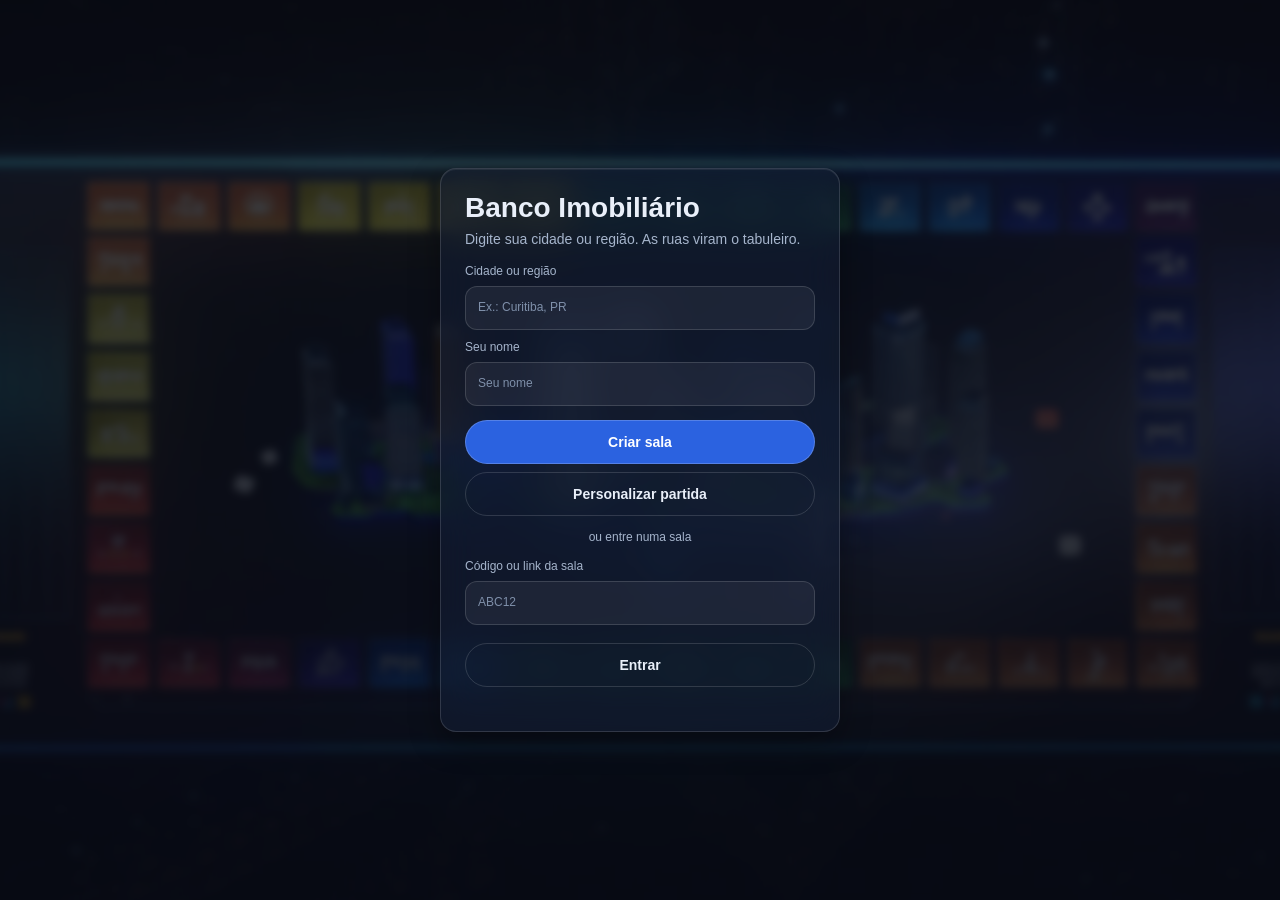
<file: web/banco3d/index.html>
<!doctype html>
<html lang="pt-BR">
<head>
<meta charset="utf-8">
<meta name="viewport" content="width=device-width, initial-scale=1, viewport-fit=cover">
<meta name="theme-color" content="#0a101c">
<title>Banco Imobiliário 3D</title>
<link rel="stylesheet" href="css/style.css">
</head>
<body>
<svg width="0" height="0" style="position:absolute" aria-hidden="true">
  <symbol id="i-house" viewBox="0 0 24 24"><path d="M3 11.5 12 4l9 7.5V20a1 1 0 0 1-1 1h-5v-6H9v6H4a1 1 0 0 1-1-1z" fill="currentColor"/></symbol>
  <symbol id="i-bolt" viewBox="0 0 24 24"><path d="M12 2a6 6 0 0 0-3.5 10.9c.9.7 1.5 1.6 1.5 2.6V17h4v-1.5c0-1 .6-1.9 1.5-2.6A6 6 0 0 0 12 2zm-2 17h4v1.5a1.5 1.5 0 0 1-1.5 1.5h-1A1.5 1.5 0 0 1 10 20.500z" fill="currentColor"/></symbol>
  <symbol id="i-drop" viewBox="0 0 24 24"><path d="M12 2.500c3.500 4.200 6 7.400 6 10.500a6 6 0 0 1-12 0c0-3.100 2.500-6.300 6-10.500z" fill="currentColor"/></symbol>
  <symbol id="i-wifi" viewBox="0 0 24 24"><path d="M2 9a15 15 0 0 1 20 0M5.500 12.500a10 10 0 0 1 13 0M9 16a5 5 0 0 1 6 0" fill="none" stroke="currentColor" stroke-width="2.200" stroke-linecap="round"/><circle cx="12" cy="19.500" r="1.800" fill="currentColor"/></symbol>
  <symbol id="i-train" viewBox="0 0 24 24"><path d="M7 3h10a3 3 0 0 1 3 3v9a3 3 0 0 1-3 3l2 3h-2.500l-1.500-2.500h-6L7.500 21H5l2-3a3 3 0 0 1-3-3V6a3 3 0 0 1 3-3zm0 3v5h10V6zm1.500 8a1.200 1.200 0 1 0 0 2.400 1.200 1.200 0 0 0 0-2.400zm7 0a1.200 1.200 0 1 0 0 2.400 1.200 1.200 0 0 0 0-2.400z" fill="currentColor"/></symbol>
  <symbol id="i-bank" viewBox="0 0 24 24"><path d="M12 2 2 7v2h20V7zM5 11v7H3v3h18v-3h-2v-7h-2.500v7h-2v-7h-3v7h-2v-7z" fill="currentColor"/></symbol>
  <symbol id="i-arrow" viewBox="0 0 24 24"><path d="M4 20c0-7 4-11 11-11V5l6 6-6 6v-4c-5 0-8 2-11 7z" fill="currentColor"/></symbol>
  <symbol id="i-car" viewBox="0 0 24 24"><path d="M5 11 7 6h10l2 5a2 2 0 0 1 2 2v5h-2.500v-2h-13v2H3v-5a2 2 0 0 1 2-2zm3-3-1 3h10l-1-3zm-.500 5.500a1.300 1.300 0 1 0 0 2.600 1.300 1.300 0 0 0 0-2.600zm9 0a1.300 1.300 0 1 0 0 2.600 1.300 1.300 0 0 0 0-2.600z" fill="currentColor"/></symbol>
  <symbol id="i-q" viewBox="0 0 24 24"><path d="M9 9a3 3 0 1 1 4.500 2.600c-1 .6-1.500 1.200-1.500 2.400M12 17.500v.5" fill="none" stroke="currentColor" stroke-width="2.800" stroke-linecap="round"/></symbol>
  <symbol id="i-coin" viewBox="0 0 24 24"><circle cx="12" cy="12" r="9" fill="none" stroke="currentColor" stroke-width="2"/><path d="M12 7v10M9.500 9.500h4a1.500 1.500 0 0 1 0 3h-3a1.500 1.500 0 0 0 0 3h4" fill="none" stroke="currentColor" stroke-width="1.600" stroke-linecap="round"/></symbol>
  <symbol id="i-user" viewBox="0 0 24 24"><circle cx="12" cy="8" r="4" fill="currentColor"/><path d="M4 21c0-4.400 3.600-7 8-7s8 2.600 8 7z" fill="currentColor"/></symbol>
  <symbol id="i-dice" viewBox="0 0 24 24"><rect x="3" y="3" width="18" height="18" rx="4" fill="none" stroke="currentColor" stroke-width="2"/><circle cx="8.500" cy="8.500" r="1.500" fill="currentColor"/><circle cx="15.500" cy="8.500" r="1.500" fill="currentColor"/><circle cx="12" cy="12" r="1.500" fill="currentColor"/><circle cx="8.500" cy="15.500" r="1.500" fill="currentColor"/><circle cx="15.500" cy="15.500" r="1.500" fill="currentColor"/></symbol>
  <symbol id="i-swap" viewBox="0 0 24 24"><path d="M4 9h13l-3-3M20 15H7l3 3" fill="none" stroke="currentColor" stroke-width="2" stroke-linecap="round" stroke-linejoin="round"/></symbol>
  <symbol id="i-map" viewBox="0 0 24 24"><path d="M9 4 3 6v14l6-2 6 2 6-2V4l-6 2zM9 4v14M15 6v14" fill="none" stroke="currentColor" stroke-width="1.800" stroke-linejoin="round"/></symbol>
  <symbol id="i-clock" viewBox="0 0 24 24"><circle cx="12" cy="12" r="9" fill="none" stroke="currentColor" stroke-width="2"/><path d="M12 7v5l3 2" fill="none" stroke="currentColor" stroke-width="2" stroke-linecap="round" stroke-linejoin="round"/></symbol>
  <symbol id="i-menu" viewBox="0 0 24 24"><path d="M4 7h16M4 12h16M4 17h16" fill="none" stroke="currentColor" stroke-width="2.200" stroke-linecap="round"/></symbol>
  <symbol id="i-trophy" viewBox="0 0 24 24"><path d="M7 4h10v5a5 5 0 0 1-10 0zM7 6H4a3 3 0 0 0 3 4M17 6h3a3 3 0 0 1-3 4M12 14v4M8 20h8M10 18h4" fill="none" stroke="currentColor" stroke-width="1.800" stroke-linecap="round" stroke-linejoin="round"/></symbol>
  <symbol id="i-island" viewBox="0 0 24 24"><path d="M3 20c5-2.500 13-2.500 18 0M12 19c0-5 .2-8 1.200-11M13 8c-3-3-6-2.500-8 0M13 8c3-3 6-2.500 8 0M13 8c-1-3-1-5 0-6.500" fill="none" stroke="currentColor" stroke-width="1.800" stroke-linecap="round" stroke-linejoin="round"/></symbol>
  <symbol id="i-plane" viewBox="0 0 24 24"><path d="M21 3 3 10.500l6.500 2.500L12 20zM9.500 13 21 3" fill="none" stroke="currentColor" stroke-width="1.800" stroke-linejoin="round" stroke-linecap="round"/></symbol>
  <symbol id="i-pin" viewBox="0 0 24 24"><path d="M12 22s7-6.200 7-12a7 7 0 0 0-14 0c0 5.800 7 12 7 12z" fill="currentColor"/><circle cx="12" cy="10" r="2.600" fill="#06101f"/></symbol>
</svg>

<main class="stage" id="stage" aria-label="Mesa do Banco Imobiliário">
  <div class="city-bg" aria-hidden="true"></div>

  <aside class="myprops" id="myProps" aria-label="Minhas propriedades"><h2>Minhas propriedades</h2><div class="mp-list" id="myList"></div></aside>
  <div class="ptip" id="propTip" role="tooltip" hidden></div>

  <section class="glass players" id="players" aria-label="Jogadores"></section>

  <div class="table-wrap">
    <div class="table" id="table">
      <div class="board" id="board"></div>
    </div>
  </div>

  <div class="glass city-chip" id="cityChip">
    <svg class="ico" aria-hidden="true"><use href="#i-pin"/></svg>
    <div><b id="cityName">Sua cidade</b><span><i class="dot"></i><em id="statusText" role="status" aria-live="polite">Carregando…</em></span></div>
  </div>

  <div class="hud" id="hud">
    <button type="button" class="menu-btn" id="btnMenu" aria-haspopup="dialog" aria-label="Menu de opções"><svg aria-hidden="true"><use href="#i-menu"/></svg></button>
  </div>

  <div class="cardfx" id="cardFx" hidden>
    <button type="button" class="cfx-x" id="cfxX" aria-label="Fechar carta (Esc)">×</button>
    <div class="cfx-card" id="cfxCard" role="status" aria-live="polite" tabindex="0">
      <div class="cf front"><svg aria-hidden="true"><use href="#i-q"/></svg><span id="cfxDeck">Sorte</span></div>
      <div class="cf back"><img id="cfxImg" alt="" hidden><small id="cfxWho"></small><h3 id="cfxTitle"></h3><p id="cfxText"></p><strong id="cfxFx"></strong></div>
    </div>
  </div>

  <div class="toast glass" id="toast" role="status" aria-live="polite" hidden></div>

  <nav class="glass actions" id="actions" aria-label="Ações">
    <button type="button" id="btnRoll" class="primary"><svg aria-hidden="true"><use href="#i-dice"/></svg><span>Rolar Dados</span></button>
    <button type="button" id="btnBuy"><svg aria-hidden="true"><use href="#i-house"/></svg><span>Comprar</span><em class="cd" id="buyCd" hidden></em></button>
    <button type="button" id="btnEnd" hidden><svg aria-hidden="true"><use href="#i-arrow"/></svg><span>Recusar</span></button>
    <button type="button" id="btnBuild"><svg aria-hidden="true"><use href="#i-bank"/></svg><span>Construir</span></button>
    <button type="button" id="btnTrade"><svg aria-hidden="true"><use href="#i-swap"/></svg><span>Trocar</span></button>
    <button type="button" id="btnMap"><svg aria-hidden="true"><use href="#i-map"/></svg><span>Ver Mapa</span></button>
  </nav>

  <aside class="glass sheet" id="sheet" role="dialog" aria-modal="false" aria-labelledby="sheetTitle" hidden>
    <header><h2 id="sheetTitle"></h2><button type="button" id="sheetClose" aria-label="Fechar">×</button></header>
    <div id="sheetBody"></div>
  </aside>

  <div class="start" id="start" data-view="home">
    <div class="glass start-card">
      <h1>Banco Imobiliário</h1>
      <form data-v="home" id="fHome">
        <p>Digite sua cidade ou região. As ruas viram o tabuleiro.</p>
        <label>Cidade ou região<input name="city" placeholder="Ex.: Curitiba, PR" autocomplete="off" required></label>
        <label>Seu nome<input name="name" placeholder="Seu nome" autocomplete="nickname" maxlength="16" required></label>
        <button class="primary" type="submit">Criar sala</button>
        <button class="ghost" type="button" id="bCfg">Personalizar partida</button>
        <div class="or"><span>ou entre numa sala</span></div>
        <label>Código ou link da sala<input name="code" autocomplete="off" placeholder="ABC12"></label>
        <button class="ghost" type="button" id="bCode">Entrar</button>
      </form>
      <form data-v="join" id="fJoin">
        <p>Sala <b id="joinCode"></b> · <span id="joinCity"></span></p>
        <label>Seu nome<input name="name" placeholder="Seu nome" autocomplete="nickname" maxlength="16" required></label>
        <button class="primary" type="submit">Entrar na sala</button>
      </form>
      <section data-v="lobby">
        <p>Candidatos a local mais icônico de <b id="lbCity"></b></p>
        <ul class="cands" id="lbCands"></ul>
        <p class="dim">Jogadores</p>
        <ul class="chips" id="lbPlayers"></ul>
        <label>Link da sala<span class="copy"><input id="lbLink" readonly><button type="button" class="mini" id="bCopy">Copiar</button></span></label>
        <button class="primary" type="button" id="bVote">Iniciar votação (15s)</button>
        <p class="dim" id="lbWait">Aguardando o anfitrião…</p>
      </section>
      <section data-v="vote">
        <p>Qual o lugar mais icônico?</p>
        <div class="count" id="vCount" role="timer" aria-live="off">15</div>
        <div class="bar"><i id="vBar"></i></div>
        <div class="cands vote" id="vOpts"></div>
        <p class="dim" id="vMsg"></p>
      </section>
      <small id="startErr" role="alert"></small>
    </div>
  </div>

  <div class="start modal" id="cfg" hidden>
    <form class="glass cfg-card" id="cfgForm" role="dialog" aria-modal="true" aria-labelledby="cfgTitle">
      <header><h2 id="cfgTitle">Personalizar partida</h2><button type="button" id="cfgX" aria-label="Fechar">×</button></header>
      <label class="wide">Cidade ou região<input name="city" placeholder="Ex.: Curitiba, PR" autocomplete="off" required></label>
      <fieldset><legend>Jogadores</legend><div class="segs"><label class="seg"><input type="radio" name="players" value="2"><span>2</span></label><label class="seg"><input type="radio" name="players" value="3"><span>3</span></label><label class="seg"><input type="radio" name="players" value="4" checked><span>4</span></label><label class="seg"><input type="radio" name="players" value="5"><span>5</span></label><label class="seg"><input type="radio" name="players" value="6"><span>6</span></label></div></fieldset>
      <fieldset><legend>Saldo inicial</legend><input name="balance" type="number" min="500" max="10000" step="100" value="1500" inputmode="numeric"></fieldset>
      <fieldset><legend>Bots de IA</legend><div class="segs" id="botSegs"><label class="seg"><input type="radio" name="bots" value="0" checked><span>0</span></label><label class="seg"><input type="radio" name="bots" value="1"><span>1</span></label><label class="seg"><input type="radio" name="bots" value="2"><span>2</span></label><label class="seg"><input type="radio" name="bots" value="3"><span>3</span></label><label class="seg"><input type="radio" name="bots" value="4"><span>4</span></label><label class="seg"><input type="radio" name="bots" value="5"><span>5</span></label></div></fieldset>
      <fieldset><legend>Dificuldade dos bots</legend><div class="segs" id="diffSegs"><label class="seg"><input type="radio" name="difficulty" value="easy"><span>Fácil</span></label><label class="seg"><input type="radio" name="difficulty" value="normal" checked><span>Normal</span></label><label class="seg"><input type="radio" name="difficulty" value="hard"><span>Difícil</span></label></div></fieldset>
      <fieldset><legend>Tempo do turno</legend><div class="segs"><label class="seg"><input type="radio" name="turn" value="15"><span>15s</span></label><label class="seg"><input type="radio" name="turn" value="30" checked><span>30s</span></label><label class="seg"><input type="radio" name="turn" value="60"><span>60s</span></label></div></fieldset>
      <fieldset><legend>Duração da partida</legend><div class="segs"><label class="seg"><input type="radio" name="match" value="0" checked><span>Sem limite</span></label><label class="seg"><input type="radio" name="match" value="15"><span>15 min</span></label><label class="seg"><input type="radio" name="match" value="30"><span>30</span></label><label class="seg"><input type="radio" name="match" value="60"><span>60</span></label><label class="seg"><input type="radio" name="match" value="90"><span>90</span></label></div></fieldset>
      <fieldset class="rules"><legend>Regras da prisão</legend>
        <label class="chk"><input type="checkbox" name="bail" checked><span>Fiança</span></label>
        <label class="chk"><input type="checkbox" name="triple" checked><span>3 duplas</span></label>
        <label class="chk"><input type="checkbox" name="freecard" checked><span>Saída livre</span></label>
      </fieldset>
      <footer><button type="button" class="ghost" id="cfgCancel">Cancelar</button><button type="submit" class="primary">Aplicar</button></footer>
    </form>
  </div>

  <div class="start modal" id="menu" hidden>
    <div class="glass cfg-card menu-card" role="dialog" aria-modal="true" aria-labelledby="menuTitle">
      <header><h2 id="menuTitle">Opções</h2><button type="button" id="menuX" aria-label="Fechar">×</button></header>
      <button type="button" class="ghost" id="btnMotion" aria-pressed="false">Animações: Máximo</button>
      <button type="button" class="ghost" id="btnRules">Regras</button>
      <button type="button" class="ghost danger" id="btnLeave">Sair da partida</button>
    </div>
  </div>

  <div class="start modal" id="rules" hidden>
    <div class="glass cfg-card menu-card" role="dialog" aria-modal="true" aria-labelledby="rulesTitle">
      <header><h2 id="rulesTitle">Regras</h2><button type="button" id="rulesX" aria-label="Fechar">×</button></header>
      <ul class="rules-list">
        <li>Role os dados no seu turno e ande pelas casas. Passar pela Saída paga salário.</li>
        <li>Casa sem dono: compre pelo preço ou recuse. Não há leilão.</li>
        <li>Casa de outro jogador: pague o aluguel. Mais casas e hotel aumentam o aluguel.</li>
        <li>Dupla nos dados joga de novo. Três duplas seguidas levam à prisão, como cartas de “Vá para a prisão”: você vai para a Ilha Perdida (casa 20).</li>
        <li>Na prisão: pague fiança, use a carta de saída livre ou tire dupla (conforme as regras da sala).</li>
        <li>Sorte e Revés trazem prêmios, multas e eventos. Terremotos raros podem derrubar uma propriedade.</li>
        <li>Quem fica sem dinheiro e sem propriedades vai à falência. Vence o último jogador ou quem tiver mais patrimônio quando o tempo acabar.</li>
      </ul>
      <footer><button type="button" class="primary" id="rulesOk">Entendi</button></footer>
    </div>
  </div>

  <div class="start modal" id="leave" hidden>
    <div class="glass cfg-card menu-card" role="alertdialog" aria-modal="true" aria-labelledby="leaveTitle" aria-describedby="leaveTxt">
      <header><h2 id="leaveTitle">Sair da partida?</h2></header>
      <p id="leaveTxt" class="dim">Você volta ao início e sua vez passa para um bot ou para o próximo jogador.</p>
      <footer><button type="button" class="ghost" id="leaveNo">Ficar</button><button type="button" class="primary danger" id="leaveYes">Sair</button></footer>
    </div>
  </div>

  <div class="start modal" id="final" hidden>
    <div class="glass cfg-card menu-card final-card" role="dialog" aria-modal="true" aria-labelledby="finalTitle">
      <header><h2 id="finalTitle">Fim de jogo</h2></header>
      <p id="finalWin" class="final-win"></p>
      <ol class="rank" id="finalRank"></ol>
      <footer><button type="button" class="primary" id="finalHome">Voltar ao início</button></footer>
    </div>
  </div>

  <div class="start modal" id="trade" hidden>
    <form class="glass cfg-card trade-card" id="tradeForm" role="dialog" aria-modal="true" aria-labelledby="tradeTitle">
      <header><h2 id="tradeTitle">Propor troca</h2><button type="button" id="tradeX" aria-label="Fechar">×</button></header>
      <label class="wide">Com quem<select name="to" id="tradeTo"></select></label>
      <fieldset><legend>Você oferece</legend><div class="tl" id="tradeGive"></div><label class="cash">Dinheiro<input name="giveCash" type="number" min="0" step="10" value="0" inputmode="numeric"></label></fieldset>
      <fieldset><legend>Você pede</legend><div class="tl" id="tradeWant"></div><label class="cash">Dinheiro<input name="wantCash" type="number" min="0" step="10" value="0" inputmode="numeric"></label></fieldset>
      <p class="dim wide" id="tradeMsg" role="status">O outro jogador ou o bot decide: aceita ou recusa na hora.</p>
      <footer><button type="button" class="ghost" id="tradeCancel">Cancelar</button><button type="submit" class="primary">Propor troca</button></footer>
    </form>
  </div>
</main>
<script src="js/app.js"></script>
</body>
</html>
</file>
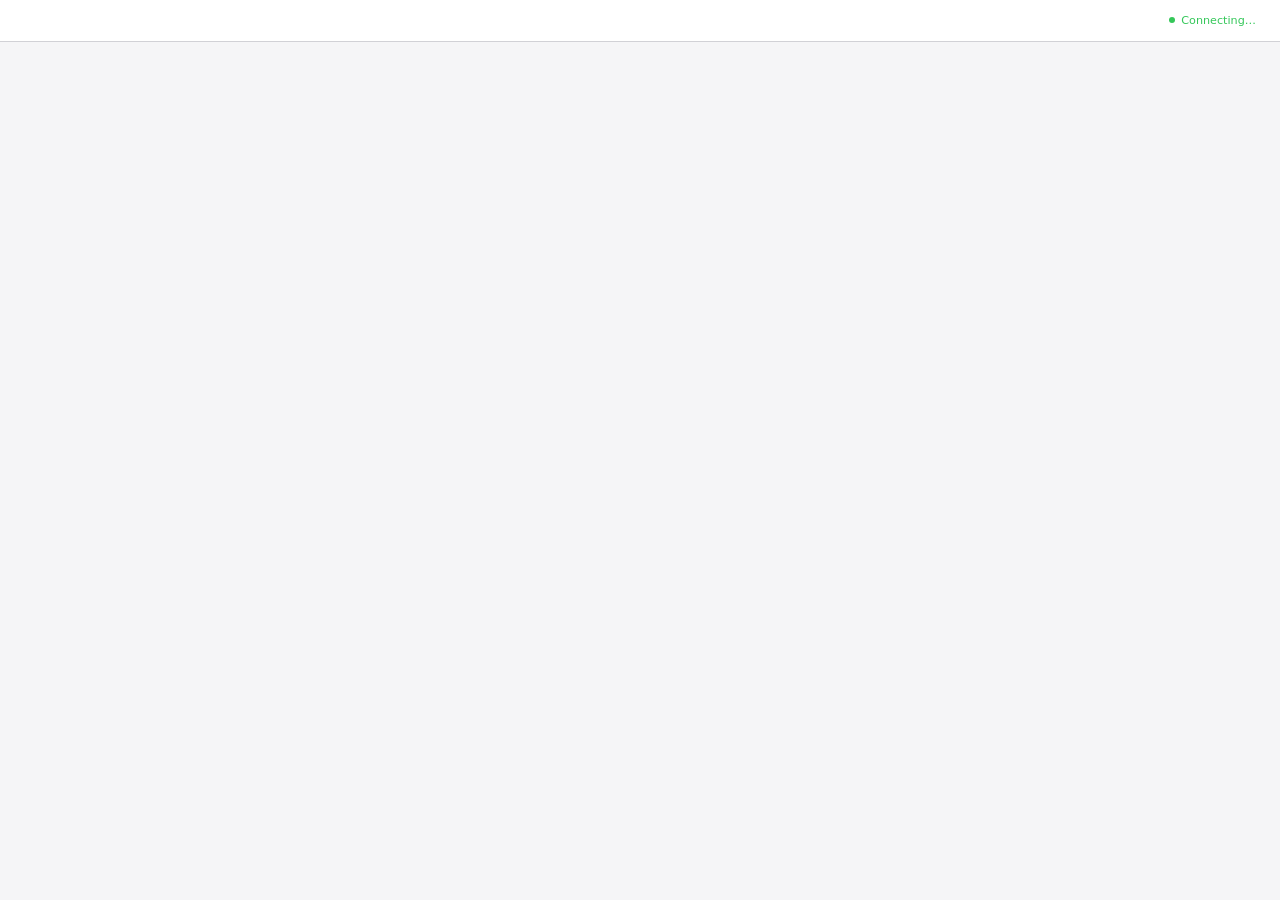
<file: .agents/skills/brainstorming/scripts/frame-template.html>
<!DOCTYPE html>
<html>
<head>
  <meta charset="utf-8">
  <title>Superpowers Brainstorming</title>
  <style>
    /*
     * BRAINSTORM COMPANION FRAME TEMPLATE
     *
     * This template provides a consistent frame with:
     * - OS-aware light/dark theming
     * - Header branding and connection status
     * - Scrollable main content area
     * - CSS helpers for common UI patterns
     *
     * Content is injected via placeholder comment in #frame-content.
     */

    * { box-sizing: border-box; margin: 0; padding: 0; }
    html, body { height: 100%; overflow: hidden; }

    /* ===== THEME VARIABLES ===== */
    :root {
      --bg-primary: #f5f5f7;
      --bg-secondary: #ffffff;
      --bg-tertiary: #e5e5e7;
      --border: #d1d1d6;
      --text-primary: #1d1d1f;
      --text-secondary: #86868b;
      --text-tertiary: #aeaeb2;
      --accent: #0071e3;
      --accent-hover: #0077ed;
      --success: #34c759;
      --warning: #ff9f0a;
      --error: #ff3b30;
      --selected-bg: #e8f4fd;
      --selected-border: #0071e3;
    }

    @media (prefers-color-scheme: dark) {
      :root {
        --bg-primary: #1d1d1f;
        --bg-secondary: #2d2d2f;
        --bg-tertiary: #3d3d3f;
        --border: #424245;
        --text-primary: #f5f5f7;
        --text-secondary: #86868b;
        --text-tertiary: #636366;
        --accent: #0a84ff;
        --accent-hover: #409cff;
        --selected-bg: rgba(10, 132, 255, 0.15);
        --selected-border: #0a84ff;
      }
    }

    body {
      font-family: system-ui, -apple-system, BlinkMacSystemFont, sans-serif;
      background: var(--bg-primary);
      color: var(--text-primary);
      display: flex;
      flex-direction: column;
      line-height: 1.5;
    }

    /* ===== FRAME STRUCTURE ===== */
    .brand { display: flex; align-items: center; min-width: 0; overflow: hidden; color: var(--text-secondary); line-height: 1; }
    .brand a { color: inherit; text-decoration: none; display: flex; align-items: center; gap: 0.5rem; min-width: 0; max-width: 100%; line-height: 1; }
    .brand-copy { display: block; min-width: 0; overflow: hidden; text-overflow: ellipsis; white-space: nowrap; line-height: 1; transform: translateY(-1px); }
    .brand-logo { display: block; height: 1em; width: auto; max-width: 180px; flex-shrink: 0; filter: invert(1); }
    @media (prefers-color-scheme: dark) {
      .brand-logo { filter: none; }
    }
    .status { font-size: 0.7rem; color: var(--status-color, var(--success)); display: flex; align-items: center; gap: 0.4rem; justify-self: end; white-space: nowrap; line-height: 1; }
    .status::before { content: ''; width: 6px; height: 6px; background: var(--status-color, var(--success)); border-radius: 50%; }

    .main { flex: 1; overflow-y: auto; }
    #frame-content { padding: 2rem; min-height: 100%; }

    .header {
      background: var(--bg-secondary);
      border-bottom: 1px solid var(--border);
      padding: 0.5rem 1.5rem;
      flex-shrink: 0;
      display: grid;
      grid-template-columns: minmax(0, 1fr) auto;
      align-items: center;
      gap: 1rem;
      min-height: 42px;
    }
    .header .brand { justify-self: start; width: 100%; font-size: 0.75rem; line-height: 1; }
    .header .status { grid-column: 2; line-height: 1; }
    .header span {
      font-size: 0.75rem;
      color: var(--text-secondary);
    }
    .header .selected-text {
      color: var(--accent);
      font-weight: 500;
    }

    /* ===== TYPOGRAPHY ===== */
    h2 { font-size: 1.5rem; font-weight: 600; margin-bottom: 0.5rem; }
    h3 { font-size: 1.1rem; font-weight: 600; margin-bottom: 0.25rem; }
    .subtitle { color: var(--text-secondary); margin-bottom: 1.5rem; }
    .section { margin-bottom: 2rem; }
    .label { font-size: 0.7rem; color: var(--text-secondary); text-transform: uppercase; letter-spacing: 0.05em; margin-bottom: 0.5rem; }

    /* ===== OPTIONS (for A/B/C choices) ===== */
    .options { display: flex; flex-direction: column; gap: 0.75rem; }
    .option {
      background: var(--bg-secondary);
      border: 2px solid var(--border);
      border-radius: 12px;
      padding: 1rem 1.25rem;
      cursor: pointer;
      transition: all 0.15s ease;
      display: flex;
      align-items: flex-start;
      gap: 1rem;
    }
    .option:hover { border-color: var(--accent); }
    .option.selected { background: var(--selected-bg); border-color: var(--selected-border); }
    .option .letter {
      background: var(--bg-tertiary);
      color: var(--text-secondary);
      width: 1.75rem; height: 1.75rem;
      border-radius: 6px;
      display: flex; align-items: center; justify-content: center;
      font-weight: 600; font-size: 0.85rem; flex-shrink: 0;
    }
    .option.selected .letter { background: var(--accent); color: white; }
    .option .content { flex: 1; }
    .option .content h3 { font-size: 0.95rem; margin-bottom: 0.15rem; }
    .option .content p { color: var(--text-secondary); font-size: 0.85rem; margin: 0; }

    /* ===== CARDS (for showing designs/mockups) ===== */
    .cards { display: grid; grid-template-columns: repeat(auto-fit, minmax(280px, 1fr)); gap: 1rem; }
    .card {
      background: var(--bg-secondary);
      border: 1px solid var(--border);
      border-radius: 12px;
      overflow: hidden;
      cursor: pointer;
      transition: all 0.15s ease;
    }
    .card:hover { border-color: var(--accent); transform: translateY(-2px); box-shadow: 0 4px 12px rgba(0,0,0,0.1); }
    .card.selected { border-color: var(--selected-border); border-width: 2px; }
    .card-image { background: var(--bg-tertiary); aspect-ratio: 16/10; display: flex; align-items: center; justify-content: center; }
    .card-body { padding: 1rem; }
    .card-body h3 { margin-bottom: 0.25rem; }
    .card-body p { color: var(--text-secondary); font-size: 0.85rem; }

    /* ===== MOCKUP CONTAINER ===== */
    .mockup {
      background: var(--bg-secondary);
      border: 1px solid var(--border);
      border-radius: 12px;
      overflow: hidden;
      margin-bottom: 1.5rem;
    }
    .mockup-header {
      background: var(--bg-tertiary);
      padding: 0.5rem 1rem;
      font-size: 0.75rem;
      color: var(--text-secondary);
      border-bottom: 1px solid var(--border);
    }
    .mockup-body { padding: 1.5rem; }

    /* ===== SPLIT VIEW (side-by-side comparison) ===== */
    .split { display: grid; grid-template-columns: 1fr 1fr; gap: 1.5rem; }
    @media (max-width: 700px) { .split { grid-template-columns: 1fr; } }

    /* ===== PROS/CONS ===== */
    .pros-cons { display: grid; grid-template-columns: 1fr 1fr; gap: 1rem; margin: 1rem 0; }
    .pros, .cons { background: var(--bg-secondary); border-radius: 8px; padding: 1rem; }
    .pros h4 { color: var(--success); font-size: 0.85rem; margin-bottom: 0.5rem; }
    .cons h4 { color: var(--error); font-size: 0.85rem; margin-bottom: 0.5rem; }
    .pros ul, .cons ul { margin-left: 1.25rem; font-size: 0.85rem; color: var(--text-secondary); }
    .pros li, .cons li { margin-bottom: 0.25rem; }

    /* ===== PLACEHOLDER (for mockup areas) ===== */
    .placeholder {
      background: var(--bg-tertiary);
      border: 2px dashed var(--border);
      border-radius: 8px;
      padding: 2rem;
      text-align: center;
      color: var(--text-tertiary);
    }

    /* ===== INLINE MOCKUP ELEMENTS ===== */
    .mock-nav { background: var(--accent); color: white; padding: 0.75rem 1rem; display: flex; gap: 1.5rem; font-size: 0.9rem; }
    .mock-sidebar { background: var(--bg-tertiary); padding: 1rem; min-width: 180px; }
    .mock-content { padding: 1.5rem; flex: 1; }
    .mock-button { background: var(--accent); color: white; border: none; padding: 0.5rem 1rem; border-radius: 6px; font-size: 0.85rem; }
    .mock-input { background: var(--bg-primary); border: 1px solid var(--border); border-radius: 6px; padding: 0.5rem; width: 100%; }
  </style>
</head>
<body>
  <div class="header">
    <!-- BRANDING -->
    <div class="status">Connecting…</div>
  </div>

  <div class="main">
    <div id="frame-content">
      <!-- CONTENT -->
    </div>
  </div>

</body>
</html>
</file>
<file: web/banco3d/css/style.css>
:root {
  --bg: #e3ecf6;
  --glass: #ffffff;
  --glass-line: #c5d2e3;
  --line: #dbe4f0;
  --neon: #1d5fd1;
  --neon-2: #1d5fd1;
  --ink: #0f1c33;
  --ink-dim: #4a5c76;
  --ok: #15803d;
  --font: -apple-system, BlinkMacSystemFont, "SF Pro Text", "Segoe UI", Roboto, "Helvetica Neue", Arial, sans-serif;
  --tilt: 30deg;
  --rt: 12px; --rb: 108px; /* space reserved for the action bar */
  --s: min(86vw, calc((100dvh - var(--rt) - var(--rb) - 24px) / 1));
  --ease: cubic-bezier(.25, .1, .25, 1);
  --g-brown: #8a5a3b; --g-light_blue: #38a9e0; --g-pink: #d9468f; --g-orange: #f08a1c;
  --g-red: #dc3545; --g-yellow: #f2b705; --g-green: #1fa855; --g-dark_blue: #2456d6;
}
* { box-sizing: border-box; margin: 0; }
html, body { height: 100%; overflow: hidden; background: var(--bg); color: var(--ink); font: 14px/1.3 var(--font); -webkit-font-smoothing: antialiased; }
button, input, select { font: inherit; color: inherit; }
button { cursor: pointer; touch-action: manipulation; }
:focus-visible { outline: 2px solid var(--neon); outline-offset: 2px; }
.ico, svg { width: 1em; height: 1em; }

.stage { position: relative; height: 100dvh; width: 100vw; overflow: hidden; }
.city-bg { position: absolute; inset: 0; background:
  radial-gradient(60% 50% at 50% 45%, rgba(47, 107, 255, .18), transparent 70%),
  repeating-linear-gradient(35deg, rgba(20, 50, 40, .5) 0 38px, rgba(8, 18, 30, .8) 38px 76px),
  repeating-linear-gradient(-55deg, rgba(10, 30, 50, .5) 0 60px, transparent 60px 120px), var(--bg);
  filter: saturate(.8) brightness(.55); }
.glass { background: var(--glass); border: 1px solid var(--glass-line); border-radius: 16px; box-shadow: 0 8px 32px rgba(0, 0, 0, .45), inset 0 1px 0 rgba(255, 255, 255, .06); backdrop-filter: blur(14px) saturate(160%); -webkit-backdrop-filter: blur(14px) saturate(160%); }

/* players */
.players { position: absolute; top: 16px; left: 16px; z-index: 5; width: 224px; padding: 6px 14px; }
.pl { display: flex; align-items: center; gap: 12px; padding: 8px 0; border-bottom: 1px solid var(--line); transition: opacity .3s; }
.pl:last-child { border: 0; }
.pl.out { opacity: .4; }
.av { width: 40px; height: 40px; border-radius: 50%; display: grid; place-items: center; flex: none; background: var(--c); color: #fff; font-size: 22px; box-shadow: 0 0 0 2px rgba(255, 255, 255, .15); }
.pl.turn .av { box-shadow: 0 0 0 2px #fff, 0 0 14px var(--c); }
.pl b { display: block; font-weight: 600; font-size: 14px; }
.pl span { color: var(--ink-dim); font-size: 14px; font-variant-numeric: tabular-nums; }
.pl .crown { margin-left: auto; color: #fbbf24; font-size: 14px; }

/* table */
.table-wrap { position: absolute; inset: var(--rt) 0 var(--rb) 0; display: grid; place-items: center; perspective: 2600px; perspective-origin: 50% 45%; }
.table { transform-style: preserve-3d; transform: rotateX(calc(var(--tilt) + var(--px, 0deg))) rotateY(var(--py, 0deg)) translate(var(--tx, 0px), var(--ty, 0px)) scale(var(--zm, 1)); transition: transform 1s cubic-bezier(.22, 1, .36, 1); will-change: transform; width: var(--s); height: var(--s); }
.table.flat { transform: rotateX(0); }
.table.enter { animation: tiltIn 1.8s cubic-bezier(.22, 1, .36, 1); }
@keyframes tiltIn { from { transform: rotateX(0deg) scale(.88); opacity: 0; } 30% { opacity: 1; } }
.tile.land { animation: land 1s var(--ease); z-index: 3; }
@keyframes land { 0% { transform: translateZ(0) scale(1); } 20% { transform: translateZ(1.6em) scale(1.12); filter: brightness(1.5); box-shadow: 0 0 1.8em var(--neon), 0 0 .6em #fff; } 100% { transform: translateZ(0) scale(1); } }
.motion-btn { margin-left: auto; min-height: 44px; padding: 0 12px; border-radius: 999px; border: 1px solid var(--glass-line); background: #fff; color: var(--ink-dim); font-size: 12px; white-space: nowrap; }
.motion-btn:hover { color: #fff; border-color: var(--neon); }
.board { --fs: calc(var(--s) * .0145); position: relative; width: 100%; height: 100%; display: grid; gap: calc(var(--s) * .004); padding: calc(var(--s) * .012); border-radius: calc(var(--s) * .02);
  background: linear-gradient(160deg, #0b1a36, #07112a); border: 2px solid rgba(90, 160, 255, .35); transform-style: preserve-3d;
  box-shadow: 0 calc(var(--s) * .03) calc(var(--s) * .05) rgba(0, 0, 0, .65), 0 0 40px rgba(47, 107, 255, .25); font-size: max(8px, var(--fs)); }

.tile { position: relative; display: flex; flex-direction: column; align-items: center; justify-content: center; text-align: center; gap: .25em; padding: .3em; min-width: 0; overflow: hidden; cursor: pointer;
  border-radius: .7em; border: 1px solid rgba(120, 170, 255, .3); background: linear-gradient(180deg, rgba(20, 40, 80, .85), rgba(8, 18, 40, .95)); color: #fff; line-height: 1.12; font-weight: 600; box-shadow: 0 0 .6em rgba(56,189,248,.28), inset 0 -.35em .5em rgba(0,0,0,.35); }
.tile::before { content: ""; position: absolute; inset: 0 0 55% 0; border-radius: inherit; background: linear-gradient(180deg, rgba(255,255,255,.28), rgba(255,255,255,0)); pointer-events: none; }
.tile:hover { border-color: var(--neon); }
.tile svg { font-size: 1.9em; flex: none; }
.tile .nm { font-size: .95em; overflow-wrap: anywhere; hyphens: auto; }
.tile .pr { font-size: .85em; color: #bcd0ee; font-variant-numeric: tabular-nums; }
.tile.prop { background: linear-gradient(180deg, color-mix(in srgb, var(--gc) 90%, #fff 8%), color-mix(in srgb, var(--gc) 62%, #000)); border-color: color-mix(in srgb, var(--gc) 70%, #fff); box-shadow: inset 0 1px 0 rgba(255, 255, 255, .35), 0 0 .9em color-mix(in srgb, var(--gc) 45%, transparent); color: #fff; }
.tile.prop .pr { color: rgba(255, 255, 255, .85); }
.tile.corner { font-weight: 700; letter-spacing: .04em; text-transform: uppercase; font-size: 1.05em; background: linear-gradient(160deg, rgba(25, 50, 100, .9), rgba(6, 14, 34, .95)); border-color: rgba(90, 160, 255, .5); }
.tile.corner svg { font-size: 3.2em; color: #dbeafe; }
.tile.tt-station svg, .tile.tt-utility svg, .tile.tt-luck svg, .tile.tt-tax svg { color: var(--neon); }
.tile.owned::after { content: ""; position: absolute; inset: 0; border-radius: inherit; box-shadow: inset 0 0 0 .25em var(--oc); pointer-events: none; }
.tile .hs { position: absolute; display: flex; gap: .15em; }
.tile .hs i { width: .7em; height: .7em; background: #4ade80; border-radius: 1px; box-shadow: 0 0 3px #000; }
.tile .hs i.h { background: #ef4444; width: 1.3em; }
.tile.here { outline: 2px solid #fff; z-index: 2; }
.tile[data-side="L"] .hs { right: .2em; top: .2em; flex-direction: column; }
.tile[data-side="R"] .hs { left: .2em; top: .2em; flex-direction: column; }
.tile[data-side="T"] .hs { bottom: .2em; left: .2em; }
.tile[data-side="B"] .hs { top: .2em; left: .2em; }

.center { grid-area: 2 / 2 / span var(--span) / span var(--span); position: relative; border-radius: .9em; overflow: hidden; border: 1px solid rgba(90, 160, 255, .3); transform-style: preserve-3d;
  background: radial-gradient(70% 60% at 50% 40%, #12385c, #0a1d33 70%); display: grid; place-items: center; }
.logo { position: relative; z-index: 2; margin-top: 4%; text-align: center; font-size: calc(var(--s) * .042); font-weight: 800; letter-spacing: .02em; color: #e0f2ff; }
.logo svg { width: 3.2em; height: 1.6em; display: block; margin: 0 auto -.1em; color: #7dd3fc; }
.piles { position: absolute; inset: auto 0 12% 0; display: flex; justify-content: space-between; align-items: center; padding: 0 12%; z-index: 2; }
.pile { width: 17%; aspect-ratio: 1; display: grid; place-items: center; border-radius: .8em; background: linear-gradient(145deg, #12315f, #07142b); border: 1px solid #3b82f6; box-shadow: 3px 3px 0 #0c2147, 6px 6px 0 #0a1a38, 0 0 1.4em rgba(56, 189, 248, .35); transform: rotate(-14deg); color: #7dd3fc; font-size: calc(var(--s) * .035); }
.pile + .pile { transform: rotate(14deg); }
.pawn { position: absolute; left: 0; top: 0; width: 0; height: 0; transform-style: preserve-3d; transition: transform .22s var(--ease); will-change: transform; z-index: 6; pointer-events: none; }
.pawn.turn i { animation: halo 1.3s ease-in-out infinite alternate; }
@keyframes halo { from { filter: drop-shadow(0 .25em .2em rgba(0, 0, 0, .6)) drop-shadow(0 0 .2em var(--c)); } to { filter: drop-shadow(0 .25em .2em rgba(0, 0, 0, .6)) drop-shadow(0 0 .9em var(--c)) drop-shadow(0 0 .3em #fff); } }
.pawn i { position: absolute; left: calc(var(--s) * -.015); top: calc(var(--s) * -.026); width: calc(var(--s) * .03); height: calc(var(--s) * .052); transform-origin: 50% 50%; transform: translate3d(0, calc(var(--s) * .0087), calc(var(--s) * .015)) rotateX(calc(var(--tilt) * -1)) scale(var(--k, 1)); transition: transform .7s var(--ease); filter: drop-shadow(0 .25em .2em rgba(0, 0, 0, .6)); } /* lifted so the lower half of the upright sprite doesn't sink under the board plane; y offset keeps its on-screen centre on the tile */
.pawn i svg { display: block; width: 100%; height: 100%; overflow: visible; }
.pawn i .c { fill: var(--c); stroke: rgba(255, 255, 255, .55); stroke-width: .6; }
.table.flat .pawn i { transform: scale(var(--k, 1)); }

/* city chip */
.city-chip { position: absolute; left: 16px; bottom: 16px; z-index: 5; display: flex; align-items: center; gap: 12px; padding: 12px 16px; min-height: 56px; max-width: 420px; }
.city-chip .ico { font-size: 28px; color: #7dd3fc; }
.city-chip b { display: block; font-weight: 600; }
.city-chip span { display: flex; align-items: center; gap: 6px; color: var(--ink-dim); font-size: 12px; }
.dot { width: 8px; height: 8px; border-radius: 50%; background: var(--ok); box-shadow: 0 0 8px var(--ok); }

/* actions */
.actions { position: absolute; left: 50%; bottom: 14px; transform: translateX(-50%); z-index: 6; display: flex; padding: 6px; gap: 2px; border-radius: 22px; }
.actions button { border: 1px solid rgba(120,170,255,.18); min-width: 84px; min-height: 56px; padding: 6px 12px; display: flex; flex-direction: column; align-items: center; justify-content: center; gap: 3px; background: none; border: 0; border-radius: 16px; color: var(--ink-dim); font-size: 13px; position: relative; transition: transform .1s, background .2s, color .2s; }
.actions svg { font-size: 24px; }
.actions button:hover:not(:disabled) { color: #fff; background: #eef3fa; }
.actions button:active:not(:disabled) { transform: scale(.97); }
.actions button:disabled { color: #7f96bb; border: 1px solid rgba(120,170,255,.28); cursor: not-allowed; }
.actions .primary { color: #fff; background: rgba(47, 107, 255, .28); }
.actions .primary:not(:disabled)::after { content: ""; position: absolute; left: 22%; right: 22%; bottom: 3px; height: 3px; border-radius: 2px; background: var(--neon); box-shadow: 0 0 8px var(--neon); }

/* toast + sheet */
.toast { position: absolute; left: 50%; top: 18px; transform: translateX(-50%); z-index: 8; padding: 10px 18px; max-width: min(92vw, 520px); text-align: center; border-radius: 999px; animation: pop .25s var(--ease); }
@keyframes pop { from { opacity: 0; transform: translate(-50%, -8px) } }
.sheet { position: absolute; right: 16px; top: 16px; z-index: 9; width: 300px; max-height: calc(100dvh - 120px); overflow: auto; padding: 14px; }
.sheet header { display: flex; justify-content: space-between; align-items: center; margin-bottom: 10px; }
.sheet h2 { font-size: 17px; }
.sheet header button { width: 44px; height: 44px; margin: -8px -8px 0 0; background: none; border: 0; font-size: 26px; color: var(--ink-dim); }
.sheet .row { display: flex; justify-content: space-between; align-items: center; gap: 8px; min-height: 44px; border-top: 1px solid var(--line); }
.sheet button.mini, .start button.primary { min-height: 44px; padding: 0 16px; border-radius: 999px; border: 0; background: var(--neon-2); color: #fff; font-weight: 600; }
.sheet select, .sheet input, .start input, .start select { width: 100%; min-height: 44px; margin: 6px 0 10px; padding: 0 12px; border-radius: 12px; background: #fff; border: 1px solid var(--glass-line); }
.sheet p { color: var(--ink-dim); margin: 6px 0; }
.dim { color: var(--ink-dim); font-size: 12px; }

/* start */
.start { position: absolute; inset: 0; z-index: 20; display: grid; place-items: center; background: rgba(3, 8, 20, .6); padding: 16px; }
.start[hidden] { display: none; }
.start-card { width: min(400px, 100%); padding: 24px; }
.start-card h1 { font-size: 28px; line-height: 1.1; }
.start-card p { color: var(--ink-dim); margin: 6px 0 16px; }
.start label { display: block; font-size: 12px; color: var(--ink-dim); }
.start button.primary { width: 100%; margin-top: 4px; }
#startErr { display: block; min-height: 1em; margin-top: 8px; color: #f87171; }

@media (max-width: 820px) {
  :root { --tilt: 24deg; --rt: 60px; --rb: 152px; --s: min(92vw, calc((100dvh - var(--rt) - var(--rb) - 16px) / 1)); }
  .players { top: 8px; left: 8px; right: 8px; width: auto; display: flex; padding: 4px 8px; gap: 10px; }
  .pl { border: 0; flex: 1; gap: 6px; padding: 4px 0; min-width: 0; }
  .av { width: 32px; height: 32px; font-size: 17px; }
  .pl b { font-size: 12px; overflow: hidden; text-overflow: ellipsis; white-space: nowrap; }
  .pl span { font-size: 12px; }
  .pl .crown { display: none; }
  .city-chip { left: 8px; right: 8px; bottom: 98px; max-width: none; min-height: 40px; padding: 6px 12px; }
  .actions { width: calc(100vw - 16px); bottom: 8px; }
  .actions button { min-width: 0; flex: 1; padding: 6px 2px; font-size: 11px; }
  .sheet { left: 8px; right: 8px; top: auto; bottom: 126px; width: auto; max-height: 46dvh; }
}
/* motion is cut only by the in-game toggle (default Max), never by the OS preference */
html[data-motion="reduced"] *, html[data-motion="reduced"] *::before, html[data-motion="reduced"] *::after { transition-duration: .01ms !important; animation-duration: .01ms !important; animation-iteration-count: 1 !important; }

/* start flow */
.start [data-v] { display: none; }
.start[data-view="home"] [data-v="home"], .start[data-view="join"] [data-v="join"], .start[data-view="lobby"] [data-v="lobby"], .start[data-view="vote"] [data-v="vote"] { display: block; }
.start-card { max-height: calc(100dvh - 32px); overflow: auto; }
.or { text-align: center; margin: 14px 0 6px; color: var(--ink-dim); font-size: 12px; }
.start button.ghost, .sheet button.ghost { width: 100%; min-height: 44px; border-radius: 999px; background: none; border: 1px solid var(--glass-line); font-weight: 600; }
.cands { list-style: none; padding: 0; margin: 8px 0 14px; display: grid; gap: 6px; }
.cands li, .cands button { min-height: 44px; padding: 0 14px; display: flex; align-items: center; justify-content: space-between; border-radius: 12px; background: #fff; border: 1px solid var(--glass-line); text-align: left; }
.cands button { width: 100%; transition: transform .1s, border-color .2s; }
.cands button:active { transform: scale(.98); }
.cands button.sel { border-color: var(--neon); box-shadow: 0 0 14px rgba(56, 189, 248, .4); background: rgba(47, 107, 255, .25); }
.cands button.win { border-color: #fbbf24; box-shadow: 0 0 16px rgba(251, 191, 36, .5); }
.cands b { font-variant-numeric: tabular-nums; color: #7dd3fc; }
.chips { list-style: none; padding: 0; margin: 6px 0 14px; display: flex; flex-wrap: wrap; gap: 6px; }
.chips li { display: flex; align-items: center; gap: 6px; padding: 4px 12px 4px 6px; border-radius: 999px; background: #fff; border: 1px solid var(--glass-line); }
.chips li i { width: 16px; height: 16px; border-radius: 50%; background: var(--c); }
.copy { display: flex; gap: 8px; align-items: center; }
.copy input { margin: 6px 0 10px; }
.count { font-size: 56px; font-weight: 800; text-align: center; line-height: 1; font-variant-numeric: tabular-nums; }
.bar { height: 6px; border-radius: 3px; background: rgba(120, 160, 220, .2); margin: 10px 0 4px; overflow: hidden; }
.bar i { display: block; height: 100%; width: 100%; background: var(--neon); transform-origin: left; transition: transform .25s linear; }
.tile.queen { border-color: #fbbf24 !important; box-shadow: 0 0 1.2em rgba(251, 191, 36, .75), inset 0 1px 0 rgba(255, 255, 255, .4) !important; }
.tile.queen::after { content: "★"; position: absolute; top: .1em; right: .3em; color: #fde68a; font-size: 1.2em; }
.actions button[aria-disabled="true"] { pointer-events: none; }

/* config modal */
.modal { z-index: 30; background: rgba(3, 8, 20, .7); }
.cfg-card { width: min(560px, 100%); padding: 20px; display: grid; grid-template-columns: 1fr 1fr; gap: 12px 16px; max-height: calc(100dvh - 24px); }
.cfg-card header, .cfg-card footer, .cfg-card .wide, .cfg-card .rules { grid-column: 1 / -1; }
.cfg-card header { display: flex; justify-content: space-between; align-items: center; }
.cfg-card h2 { font-size: 20px; }
.cfg-card header button { width: 44px; height: 44px; margin: -8px -8px 0 0; background: none; border: 0; font-size: 26px; color: var(--ink-dim); }
.cfg-card input[name=city], .cfg-card input[type=number] { width: 100%; min-height: 44px; margin: 4px 0 0; padding: 0 12px; border-radius: 12px; background: #fff; border: 1px solid var(--glass-line); }
.cfg-card label.wide { font-size: 12px; color: var(--ink-dim); }
.cfg-card fieldset { border: 0; padding: 0; min-width: 0; }
.cfg-card legend { font-size: 12px; color: var(--ink-dim); margin-bottom: 4px; padding: 0; }
.segs { display: flex; gap: 4px; padding: 3px; border-radius: 14px; background: #fff; border: 1px solid var(--glass-line); }
.seg { flex: 1; position: relative; }
.seg input, .chk input { position: absolute; opacity: 0; inset: 0; width: 100%; height: 100%; margin: 0; cursor: pointer; }
.seg span { display: grid; place-items: center; min-height: 38px; border-radius: 11px; font-size: 13px; font-weight: 600; color: var(--ink-dim); transition: background .15s, color .15s; }
.seg input:checked + span { background: var(--neon-2); color: #fff; box-shadow: 0 0 12px rgba(47, 107, 255, .5); }
.seg input:disabled { cursor: not-allowed; }
.seg input:disabled + span { opacity: .35; }
.seg input:focus-visible + span, .chk input:focus-visible + span { outline: 2px solid var(--neon); outline-offset: 1px; }
.segs.off { opacity: .4; pointer-events: none; }
.rules { display: flex; gap: 8px; flex-wrap: wrap; }
.rules legend { width: 100%; }
.chk { position: relative; flex: 1; min-width: 100px; }
.chk span { display: flex; align-items: center; justify-content: center; gap: 8px; min-height: 44px; padding: 0 12px; border-radius: 12px; border: 1px solid var(--glass-line); background: #fff; font-weight: 600; font-size: 13px; color: var(--ink-dim); }
.chk span::before { content: ""; width: 14px; height: 14px; border-radius: 4px; border: 2px solid currentColor; }
.chk input:checked + span { color: #fff; border-color: var(--neon); background: rgba(47, 107, 255, .25); }
.chk input:checked + span::before { background: var(--neon); border-color: var(--neon); }
.cfg-card footer { display: flex; gap: 10px; }
.cfg-card footer button { flex: 1; min-height: 44px; border-radius: 999px; font-weight: 600; }
.cfg-card footer .primary { border: 0; background: var(--neon-2); color: #fff; }
.cfg-card footer .ghost { background: none; border: 1px solid var(--glass-line); }
@media (max-width: 520px) { .cfg-card { grid-template-columns: 1fr; gap: 8px; padding: 14px; } .cfg-card h2 { font-size: 17px; } .seg span { min-height: 34px; } }
@media (max-height: 640px) and (min-width: 521px) { .cfg-card { padding: 12px; gap: 8px 12px; width: min(760px, 100%); grid-template-columns: 1fr 1fr 1fr; } }
.cfg-card input[type=radio], .cfg-card input[type=checkbox] { margin: 0; min-height: 0; padding: 0; border: 0; background: none; }

/* trade modal */
.trade-card select { width: 100%; min-height: 44px; margin: 4px 0 0; padding: 0 12px; border-radius: 12px; background: #fff; border: 1px solid var(--glass-line); }
.tl { display: grid; gap: 4px; max-height: 132px; overflow: auto; margin-bottom: 6px; }
.tl .none { color: var(--ink-dim); font-size: 12px; padding: 10px 0; }
.tl .chk { min-width: 0; }
.tl .chk span { justify-content: flex-start; min-height: 36px; font-size: 12px; }
.cash { display: block; font-size: 12px; color: var(--ink-dim); }
.cfg-card .cash input { width: 100%; min-height: 44px; margin: 4px 0 0; padding: 0 12px; border-radius: 12px; background: #fff; border: 1px solid var(--glass-line); }
.trade-card .dim.wide { grid-column: 1 / -1; margin: 0; }
.trade-card .dim.bad { color: #f87171; }
.tl input[type=checkbox] { margin: 0; min-height: 0; padding: 0; border: 0; background: none; }

/* cover art behind hub/lobby/vote/config; darkened + blurred so the (illegible) in-image text never reads */
.start::before { content: ""; position: absolute; inset: -12px; z-index: -1; background: linear-gradient(rgba(3, 8, 20, .72), rgba(3, 8, 20, .84)), url("../assets/capa-imperio-urbano.webp") center / cover no-repeat; filter: blur(4px); }
.start > * { position: relative; }
#trade::before { display: none; }

/* city art in the board centre; vignette + a soft pool behind the logo keep the HTML on top legible */
.center { background: url("../assets/centro-cidade.webp") center / cover no-repeat, #0a1d33; }
.center::after { content: ""; position: absolute; inset: 0; pointer-events: none; background: radial-gradient(ellipse 38% 16% at 50% 52%, rgba(3, 10, 28, .55), transparent 100%), radial-gradient(ellipse at 50% 50%, transparent 45%, rgba(3, 8, 20, .78) 100%); }

/* property thumbnails + card */
.tile .th { width: 2.7em; height: 2.7em; object-fit: cover; border-radius: .55em; flex: none; box-shadow: 0 0 0 1px rgba(255, 255, 255, .35), 0 2px 6px rgba(0, 0, 0, .5); }
.tile .th + svg { display: none; }
.pc-img { position: relative; height: 120px; border-radius: 12px; overflow: hidden; display: grid; place-items: center; background: linear-gradient(145deg, color-mix(in srgb, var(--gc) 75%, #000), #07122a); border: 1px solid color-mix(in srgb, var(--gc) 60%, #fff); }
.pc-img img { position: absolute; inset: 0; width: 100%; height: 100%; object-fit: cover; }
.pc-ic svg { width: 44px; height: 44px; color: rgba(255, 255, 255, .85); }
.pc-img img ~ .pc-ic { display: none; }
.pc .kind { color: var(--ink-dim); font-size: 12px; margin: 8px 0 4px; }
.pc dl { display: grid; grid-template-columns: 1fr auto; gap: 4px 12px; margin: 8px 0 0; font-variant-numeric: tabular-nums; }
.pc dt { color: var(--ink-dim); }
.pc dd { margin: 0; text-align: right; font-weight: 600; }

/* players: animated balance + floating deltas */
.pl { position: relative; }
.pl .who { min-width: 0; }
.fly { position: absolute; left: 62px; top: 4px; font-weight: 800; font-size: 15px; pointer-events: none; animation: fly 1.5s var(--ease) forwards; font-variant-numeric: tabular-nums; }
.fly.up { color: #4ade80; }
.fly.down { color: #f87171; }
@keyframes fly { 0% { opacity: 0; transform: translateY(16px) } 20% { opacity: 1 } 100% { opacity: 0; transform: translateY(-22px) } }
.fly.down { animation-name: flyout; }
@keyframes flyout { 0% { opacity: 0; transform: translateY(0) } 20% { opacity: 1 } 100% { opacity: 0; transform: translateY(-26px) } }

/* buy countdown badge */
.cd { position: absolute; top: 2px; right: 8px; min-width: 22px; height: 22px; padding: 0 5px; border-radius: 11px; display: grid; place-items: center; font: 700 12px/1 var(--font); font-style: normal; color: #04101f; background: var(--neon); box-shadow: 0 0 10px var(--neon); font-variant-numeric: tabular-nums; }
.cd[hidden] { display: none; }
.actions button[hidden] { display: none; }

/* city combobox */
.combo { position: relative; }
.combo-list { position: absolute; z-index: 40; left: 0; right: 0; top: calc(100% - 4px); margin: 0; padding: 4px; list-style: none; max-height: 220px; overflow: auto; border-radius: 12px; background: #fff; border: 1px solid var(--glass-line); box-shadow: 0 12px 32px rgba(0, 0, 0, .55); }
.combo-list[hidden] { display: none; }
.combo-list li { display: flex; flex-direction: column; padding: 8px 12px; min-height: 44px; justify-content: center; border-radius: 8px; cursor: pointer; color: var(--ink); }
.combo-list li b { font-weight: 600; font-size: 14px; }
.combo-list li span { color: var(--ink-dim); font-size: 12px; }
.combo-list li.on, .combo-list li:hover { background: rgba(47, 107, 255, .3); }
.combo-list li.note { cursor: default; color: var(--ink-dim); font-size: 13px; }
.combo-list li.note:hover { background: none; }
.start-card:has(.combo[data-open]) { overflow: visible; }

/* property card image: stacked layers crossfade, dark foot keeps the caption legible */
.pc-img { height: 150px; }
.pc-img img { opacity: 0; transition: opacity 1s ease; }
.pc-img img.on { opacity: 1; }
.pc-img::after { content: ""; position: absolute; inset: 45% 0 0 0; background: linear-gradient(to top, rgba(3, 8, 20, .88), transparent); pointer-events: none; }
.pc-cap { position: absolute; z-index: 1; left: 12px; right: 12px; bottom: 8px; font-size: 12px; font-weight: 600; letter-spacing: .04em; text-transform: uppercase; color: #e8f1ff; }

/* ---- v0.8.0: tiles fitted by container size (name + price never clipped), big art ---- */
.tile:not(.corner) { container-type: size; padding: 0; gap: 0; align-items: stretch; justify-content: flex-start; }
.tile:not(.corner) > svg { align-self: center; margin: .3em 0 0; }
.tile .tx { flex: 1 1 0; min-width: 0; min-height: 0; display: flex; flex-direction: column; align-items: center; justify-content: center; gap: .12em; padding: .15em .2em; }
.tile[data-side="T"] .nm, .tile[data-side="B"] .nm { font-size: clamp(5px, 15cqw, 11px); }
.tile[data-side="L"] .nm, .tile[data-side="R"] .nm { font-size: clamp(5px, 19cqh, 11px); }
.tile .nm { line-height: 1.08; max-width: 100%; }
.tile:not(.corner) .pr { flex: none; white-space: nowrap; font-weight: 700; color: #fff; background: rgba(2, 8, 22, .55); padding: .05em .4em; border-radius: .6em; font-size: clamp(5px, 14cqw, 10px); }
.tile[data-side="L"] .pr, .tile[data-side="R"] .pr { font-size: clamp(5px, 18cqh, 10px); }
.tile:not(.corner) .th { width: 100%; height: 40%; border-radius: 0; box-shadow: none; flex: none; object-fit: cover; }
.tile[data-side="L"]:not(.corner), .tile[data-side="R"]:not(.corner) { flex-direction: row; }
.tile[data-side="L"]:not(.corner) .th, .tile[data-side="R"]:not(.corner) .th { width: 40%; height: 100%; }
.tile[data-side="L"]:not(.corner) > svg, .tile[data-side="R"]:not(.corner) > svg { margin: 0 0 0 .3em; }
.tile .th ~ svg { display: none; }

/* ---- players: one card per player ---- */
.players { width: 272px; padding: 8px; display: grid; gap: 8px; }
.pl { position: relative; display: grid; grid-template-columns: auto 1fr auto; gap: 2px 10px; align-items: center; padding: 10px; border: 1px solid var(--line); border-radius: 14px; background: rgba(8, 18, 42, .55); }
.pl:last-child { border: 1px solid var(--line); }
.pl.turn { border-color: var(--c); box-shadow: 0 0 0 1px var(--c), 0 0 18px color-mix(in srgb, var(--c) 55%, transparent); }
.pl .bal { display: block; font-size: 20px; font-weight: 800; color: #fff; letter-spacing: -.01em; transition: color .3s, text-shadow .3s; }
.pl .bal.up { color: #4ade80; }
.pl .bal.down { color: #f87171; }
.pl .wealth { grid-column: 1 / -1; display: grid; gap: 3px; margin-top: 6px; }
.pl .bar { height: 4px; border-radius: 2px; background: rgba(255, 255, 255, .1); overflow: hidden; }
.pl .bar i { display: block; height: 100%; background: linear-gradient(90deg, var(--c), #fff); transition: width .7s var(--ease); }
.pl .wealth small { font-size: 11px; color: var(--ink-dim); font-variant-numeric: tabular-nums; }
.pl .pp { grid-column: 1 / -1; display: flex; flex-wrap: wrap; gap: 3px; }
.pl .pp i { width: 10px; height: 10px; border-radius: 3px; box-shadow: 0 0 0 1px rgba(255, 255, 255, .4); }
.pl.gain { animation: gainGlow 1.5s var(--ease); }
.pl.loss { animation: lossShake .6s; }
@keyframes gainGlow { 25% { box-shadow: 0 0 0 2px #4ade80, 0 0 28px rgba(74, 222, 128, .85); background: rgba(34, 197, 94, .22); } }
@keyframes lossShake { 0%, 100% { transform: none; } 15% { transform: translateX(-6px); } 35% { transform: translateX(6px); box-shadow: 0 0 0 2px #f87171, 0 0 22px rgba(248, 113, 113, .7); background: rgba(239, 68, 68, .2); } 55% { transform: translateX(-4px); } 75% { transform: translateX(3px); } }
.fly { left: auto; right: 12px; top: 8px; font-size: 18px; }
.fly.down { animation-name: flydown; }
@keyframes flydown { 0% { opacity: 0; transform: translateY(-10px); } 20% { opacity: 1; } 100% { opacity: 0; transform: translateY(30px); } }
.coin { position: fixed; left: 0; top: 0; z-index: 30; width: 22px; height: 22px; margin: -11px 0 0 -11px; border-radius: 50%; display: grid; place-items: center; font: 800 9px/1 var(--font); font-style: normal; color: #5b3a00; background: radial-gradient(circle at 35% 30%, #fff3b0, #fbbf24 55%, #b45309); box-shadow: 0 0 10px rgba(251, 191, 36, .8); pointer-events: none; }
.coin.bill { width: 30px; height: 17px; margin: -8px 0 0 -15px; border-radius: 3px; background: linear-gradient(135deg, #86efac, #16a34a); box-shadow: 0 0 10px rgba(74, 222, 128, .7), inset 0 0 0 2px rgba(255, 255, 255, .4); }

/* ---- Sorte / Revés reveal ---- */
.cardfx { position: absolute; inset: 0; z-index: 15; display: grid; place-items: center; pointer-events: none; perspective: 1100px; }
.cardfx[hidden] { display: none; }
.cfx-card { position: relative; width: min(300px, 80vw); aspect-ratio: 3 / 4; max-height: 62dvh; transform-style: preserve-3d; pointer-events: auto; cursor: pointer; opacity: 0; transform: translateY(40px) scale(.6) rotateY(0deg); will-change: transform; --cc: #38bdf8; }
.cfx-card.chest { --cc: #f59e0b; }
.cfx-card.in { opacity: 1; transform: translateY(0) scale(1) rotateY(0deg); transition: transform .45s var(--ease), opacity .3s; }
.cfx-card.flip { transform: translateY(0) scale(1.04) rotateY(180deg); transition: transform .9s cubic-bezier(.3, 1.3, .5, 1); }
.cfx-card.out { opacity: 0; transform: translateY(-30px) scale(.9) rotateY(180deg); transition: transform .3s, opacity .3s; }
.cf { position: absolute; inset: 0; border-radius: 18px; backface-visibility: hidden; display: flex; flex-direction: column; align-items: center; justify-content: center; gap: 10px; text-align: center; padding: 22px; background: linear-gradient(160deg, #0f2a55, #060f26); border: 2px solid var(--cc); box-shadow: 0 0 34px color-mix(in srgb, var(--cc) 65%, transparent), 0 20px 50px rgba(0, 0, 0, .6); }
.cf.front svg { width: 88px; height: 88px; color: var(--cc); filter: drop-shadow(0 0 12px var(--cc)); }
.cf.front span { font-size: 22px; font-weight: 800; letter-spacing: .06em; text-transform: uppercase; color: #e8f1ff; }
.cf.back { transform: rotateY(180deg); }
.cf.back small { font-size: 12px; letter-spacing: .12em; text-transform: uppercase; color: var(--cc); font-weight: 700; }
.cf.back h3 { font-size: 22px; line-height: 1.15; margin: 0; color: #fff; }
.cf.back p { margin: 0; color: #c7d6ee; font-size: 14px; line-height: 1.35; }
.cf.back strong { font-size: 26px; font-variant-numeric: tabular-nums; }
.cf.back strong.up { color: #4ade80; }
.cf.back strong.down { color: #f87171; }

/* ---- property detail: art in the spotlight ---- */
.sheet { width: 360px; }
.pc-img { height: auto; aspect-ratio: 16 / 11; max-height: 44dvh; border-width: 2px; }
.pc-pr { position: absolute; z-index: 2; top: 10px; right: 10px; padding: 4px 12px; border-radius: 999px; background: rgba(3, 8, 20, .78); border: 1px solid var(--gc); font-weight: 800; font-size: 16px; font-variant-numeric: tabular-nums; }
.pc-cap { font-size: 14px; bottom: 10px; }
@media (max-width: 820px) {
  .players { width: auto; display: flex; padding: 4px; gap: 6px; }
  .pl { padding: 4px 6px; gap: 0 6px; border-radius: 10px; }
  .pl .bal { font-size: 13px; }
  .pl .wealth, .pl .pp { display: none; }
  .fly { right: 4px; top: 2px; font-size: 12px; }
  .sheet { width: auto; }
  .pc-img { aspect-ratio: 16 / 9; max-height: 24dvh; }
}


/* ================= v0.9.0: light, editorial theme (no neon, no glass) ================= */
.city-bg { background: var(--bg); filter: none; }
.glass { background: #fff; border: 1px solid var(--glass-line); border-radius: 14px; box-shadow: 0 1px 2px rgba(15, 28, 51, .06); backdrop-filter: none; -webkit-backdrop-filter: none; }
:focus-visible { outline-color: var(--neon); }
.motion-btn { background: #fff; color: var(--ink-dim); }
.motion-btn:hover { color: var(--ink); border-color: var(--neon); }
.city-chip .ico { color: var(--neon); }
.dot { box-shadow: none; }

/* board: pale blue table, clean paper tiles with a colour band per group */
.board { background: #cfdceb; border: 2px solid #aebfd4; box-shadow: 0 calc(var(--s) * .02) calc(var(--s) * .035) rgba(15, 28, 51, .2); }
.tile { background: #fff; border: 1px solid #b9c8dc; color: var(--ink); box-shadow: none; font-weight: 600; }
.tile::before { display: none; }
.tile:hover { border-color: var(--neon); }
.tile .pr, .tile:not(.corner) .pr { color: var(--ink); background: rgba(15, 28, 51, .08); }
.tile.prop { background: color-mix(in srgb, var(--gc) 15%, #fff); border: 2px solid var(--gc); color: var(--ink); box-shadow: none; }
.tile.prop .pr { color: var(--ink); }
.tile.corner { background: #f3f7fc; border-color: #9fb3cc; color: var(--ink); }
.tile.corner svg { color: var(--neon); }
.tile.tt-station svg, .tile.tt-utility svg, .tile.tt-luck svg, .tile.tt-tax svg { color: var(--neon); }
.tile.queen { border-color: #d19a00 !important; box-shadow: inset 0 0 0 .18em #f2b705 !important; }
.tile.queen::after { color: #b45309; }
.tile.here { outline: 2px solid var(--ink); }
.tile .th { box-shadow: none; }
.tile .hs i { background: #16a34a; box-shadow: none; outline: 1px solid rgba(15, 28, 51, .35); }
.tile .hs i.h { background: #dc2626; }
.tile.land { animation: land 1s var(--ease); }
@keyframes land { 0% { transform: translateZ(0) scale(1); } 20% { transform: translateZ(1.6em) scale(1.1); filter: brightness(1.05); box-shadow: 0 .9em 1.2em rgba(15, 28, 51, .35); } 100% { transform: translateZ(0) scale(1); } }
.dust { position: absolute; width: .9em; height: .9em; border-radius: 50%; background: #a8977d; pointer-events: none; opacity: 0; }

.center { background: url("../assets/centro-cidade.webp") center / cover no-repeat, #e9f1f8; border: 1px solid #aebfd4; }
.center::after { background: rgba(236, 243, 250, .62); }
.logo { color: #12305f; }
.logo svg { color: var(--neon); }
.pile { background: #fff; border: 1px solid #aebfd4; color: var(--neon); box-shadow: 2px 2px 0 #c5d2e3; }

/* dice: real cubes lying on the board (board plane = XY, up = +Z) */
.dice-w, .dz, .cube { position: absolute; left: 0; top: 0; width: 0; height: 0; transform-style: preserve-3d; }
.dice-w { pointer-events: none; }
.dice-w[hidden] { display: none; }
.cube { left: calc(var(--d) / -2); top: calc(var(--d) / -2); width: var(--d); height: var(--d); will-change: transform; }
.dsh { position: absolute; left: calc(var(--d) / -2); top: calc(var(--d) / -2); width: var(--d); height: var(--d); border-radius: 50%; background: radial-gradient(closest-side, rgba(15, 28, 51, .55), transparent); transform: translateZ(.5px); opacity: .45; will-change: transform, opacity; }
.cube b { position: absolute; inset: 0; background: #fffdf7; border: 1px solid rgba(15, 28, 51, .22); border-radius: calc(var(--d) * .16); display: grid; grid-template: repeat(3, 1fr) / repeat(3, 1fr); padding: calc(var(--d) * .14); backface-visibility: hidden; }
.cube b i { width: calc(var(--d) * .2); height: calc(var(--d) * .2); border-radius: 50%; background: #16233b; place-self: center; }
.cube .f1 i { background: #c62828; }
.cube .f1 { transform: translateZ(calc(var(--d) / 2)); } .cube .f6 { transform: rotateY(180deg) translateZ(calc(var(--d) / 2)); }
.cube .f2 { transform: rotateY(90deg) translateZ(calc(var(--d) / 2)); } .cube .f5 { transform: rotateY(-90deg) translateZ(calc(var(--d) / 2)); }
.cube .f3 { transform: rotateX(90deg) translateZ(calc(var(--d) / 2)); } .cube .f4 { transform: rotateX(-90deg) translateZ(calc(var(--d) / 2)); }

/* pawns: no glow, just a soft contact shadow */
.pawn i { filter: drop-shadow(0 .2em .15em rgba(15, 28, 51, .45)); }
@keyframes halo { from { filter: drop-shadow(0 .2em .15em rgba(15, 28, 51, .45)); } to { filter: drop-shadow(0 .2em .15em rgba(15, 28, 51, .45)) drop-shadow(0 0 .35em var(--c)); } }

/* players */
.players { background: #fff; }
.pl { background: #f6f9fd; border: 1px solid var(--line); }
.pl:last-child { border: 1px solid var(--line); }
.pl b { color: var(--ink); }
.av { box-shadow: none; }
.pl.turn .av { box-shadow: 0 0 0 2px var(--ink); }
.pl.turn { border-color: var(--c); box-shadow: 0 0 0 1px var(--c); }
.pl .bal { color: var(--ink); }
.pl .bal.up { color: #15803d; }
.pl .bal.down { color: #b91c1c; }
.pl .bar { background: #dbe4f0; }
.pl .bar i { background: var(--c); }
.pl .crown { color: var(--ink); }
.fly.up { color: #15803d; text-shadow: none; }
.fly.down { color: #b91c1c; }
@keyframes gainGlow { 25% { box-shadow: 0 0 0 2px #16a34a; background: #e6f6ec; } }
@keyframes lossShake { 0%, 100% { transform: none; } 15% { transform: translateX(-6px); } 35% { transform: translateX(6px); box-shadow: 0 0 0 2px #dc2626; background: #fdecec; } 55% { transform: translateX(-4px); } 75% { transform: translateX(3px); } }
.coin { box-shadow: 0 1px 3px rgba(15, 28, 51, .4); }
.coin.bill { box-shadow: 0 1px 3px rgba(15, 28, 51, .4), inset 0 0 0 2px rgba(255, 255, 255, .4); }

/* my properties (right, vertical) + hover summary */
.myprops { position: absolute; right: 16px; top: 50%; transform: translateY(-50%); z-index: 5; width: 88px; max-height: calc(100dvh - 190px); display: flex; flex-direction: column; align-items: center; gap: 8px; padding: 10px 8px; background: #fff; border: 1px solid var(--glass-line); border-radius: 14px; }
.myprops h2 { font-size: 11px; font-weight: 700; color: var(--ink-dim); text-align: center; line-height: 1.2; }
.mp-list { display: grid; grid-template-columns: repeat(2, 32px); gap: 6px; overflow: auto; padding: 3px; min-height: 0; }
.myprops[data-empty="1"] .mp-list::after { content: "Nenhuma ainda"; grid-column: 1 / -1; width: 66px; font-size: 11px; color: var(--ink-dim); text-align: center; }
.mp { position: relative; width: 32px; height: 32px; padding: 0; display: grid; place-items: center; border-radius: 7px; border: 1px solid rgba(15, 28, 51, .3); background: var(--gc); color: #fff; transition: transform .12s var(--ease); }
.mp:hover, .mp:focus-visible { transform: scale(1.12); }
.mp svg { font-size: 16px; }
.mp em { position: absolute; right: -5px; bottom: -5px; min-width: 15px; height: 15px; padding: 0 3px; border-radius: 8px; background: var(--ink); color: #fff; font: 700 10px/15px var(--font); font-style: normal; text-align: center; }
.mp.new { animation: mpPop .45s var(--ease); }
@keyframes mpPop { from { transform: scale(.4); opacity: 0; } }
.ptip { position: fixed; z-index: 12; width: max-content; max-width: 220px; display: grid; gap: 3px; padding: 8px 10px; background: #fff; border: 1px solid var(--glass-line); border-radius: 10px; box-shadow: 0 4px 12px rgba(15, 28, 51, .14); font-size: 12px; pointer-events: none; }
.ptip[hidden] { display: none; }
.ptip b { font-size: 13px; }
.ptip span { display: flex; justify-content: space-between; gap: 14px; color: var(--ink-dim); }
.ptip i { font-style: normal; font-weight: 700; color: var(--ink); font-variant-numeric: tabular-nums; }
.sheet { right: 120px; }

/* action bar */
.actions button { color: #33465f; }
.actions button:hover:not(:disabled) { color: var(--ink); background: #eef3fa; }
.actions button:disabled { color: #5f7089; border: 1px solid var(--line); }
.actions .primary { color: #fff; background: var(--neon); }
.actions .primary:hover:not(:disabled) { color: #fff; background: #174ea8; }
.actions .primary:not(:disabled)::after { display: none; }
.actions .primary:disabled { color: #5f7089; background: #eef3fa; }
.cd { color: #fff; background: var(--neon); box-shadow: none; }

/* panels, forms, lobby */
.toast { background: #fff; color: var(--ink); }
.sheet button.mini, .start button.primary { background: var(--neon); color: #fff; }
.start { background: rgba(227, 236, 246, .75); }
.start::before { background: linear-gradient(rgba(240, 246, 252, .9), rgba(240, 246, 252, .95)), url("../assets/capa-imperio-urbano.webp") center / cover no-repeat; }
.modal { background: rgba(227, 236, 246, .8); }
.start-card h1, .cfg-card h2 { color: var(--ink); }
#startErr { color: #b91c1c; }
.cands li, .cands button, .chips li { background: #f6f9fd; }
.cands button.sel { border-color: var(--neon); box-shadow: none; background: #e8f0fd; }
.cands button.win { border-color: #d19a00; box-shadow: none; background: #fff6d9; }
.cands b { color: var(--neon); }
.count { color: var(--ink); }
.bar i { background: var(--neon); }
.combo-list { box-shadow: 0 8px 20px rgba(15, 28, 51, .16); }
.combo-list li.on, .combo-list li:hover { background: #e8f0fd; }
.segs { background: #f1f5fb; }
.seg input:checked + span { background: var(--neon); color: #fff; box-shadow: none; }
.chk input:checked + span { color: var(--ink); border-color: var(--neon); background: #e8f0fd; }
.chk input:checked + span::before { background: var(--neon); border-color: var(--neon); }
.cfg-card footer .primary { background: var(--neon); color: #fff; }
.trade-card .dim.bad, .cfg-card .dim.bad { color: #b91c1c; }

/* property sheet */
.pc-pr { background: rgba(255, 255, 255, .94); color: var(--ink); }

/* Sorte / Revés / event cards: paper card, art on top when image_kind has a picture */
.cfx-card { --cc: #1d5fd1; }
.cfx-card.chest { --cc: #a85a05; }
.cf { background: #fffdf8; border: 2px solid var(--cc); box-shadow: 0 14px 34px rgba(15, 28, 51, .28); color: var(--ink); }
.cf.front svg { filter: none; }
.cf.front span { color: var(--ink); }
.cf.back h3 { color: var(--ink); }
.cf.back p { color: #33465f; }
.cf.back strong.up { color: #15803d; text-shadow: none; }
.cf.back strong.down { color: #b91c1c; text-shadow: none; }
.cf.back img { width: calc(100% + 44px); height: 46%; margin: -22px -22px 4px; object-fit: cover; border-radius: 16px 16px 0 0; }
.cf.back img[hidden] { display: none; }
.cfx-card.art .cf.back { justify-content: flex-start; }

@media (max-width: 820px) {
  .myprops { left: 8px; right: 8px; top: 74px; transform: none; width: auto; max-height: 100px; flex-direction: row; padding: 6px 8px; }
  .myprops h2 { display: none; }
  .mp-list { grid-template-columns: repeat(auto-fill, 40px); width: 100%; gap: 6px; }
  .mp { width: 40px; height: 40px; }
  .myprops[data-empty="1"] { display: none; }
}

/* ---------- v1.0: HUD (match clock + menu), card close, menu/rules/leave/final ---------- */
.hud { position: absolute; top: 12px; right: 16px; z-index: 7; display: flex; align-items: center; gap: 8px; }
.clock { display: flex; align-items: center; gap: 6px; min-height: 44px; padding: 0 14px; border-radius: 999px; background: #fff; border: 1px solid var(--glass-line); color: var(--ink); font-variant-numeric: tabular-nums; }
.clock[hidden] { display: none; }
.clock svg { width: 18px; height: 18px; color: var(--ink-dim); }
.clock b { font-size: 16px; font-weight: 700; }
.clock.low { border-color: #b91c1c; color: #b91c1c; }
.clock.low svg { color: #b91c1c; }
.menu-btn { width: 44px; height: 44px; display: grid; place-items: center; border-radius: 50%; background: #fff; border: 1px solid var(--glass-line); color: var(--ink); }
.menu-btn svg { width: 22px; height: 22px; }
.menu-btn:hover { border-color: var(--neon); }
.menu-btn:focus-visible, .cfx-x:focus-visible { outline: 3px solid var(--neon); outline-offset: 2px; }
.cardfx:not([hidden]) { pointer-events: auto; background: rgba(15, 28, 51, .28); }
.cfx-x { position: absolute; top: 16px; right: 16px; width: 44px; height: 44px; border-radius: 50%; background: #fff; color: var(--ink); border: 1px solid var(--glass-line); font-size: 26px; line-height: 1; z-index: 1; }
.cfx-x:hover { border-color: var(--neon); }
.menu-card { grid-template-columns: 1fr; width: min(420px, 100%); align-content: start; }
.menu-card > button.ghost { width: 100%; min-height: 48px; border-radius: 999px; background: none; border: 1px solid var(--glass-line); font-weight: 600; color: var(--ink); }
.menu-card > button.ghost:hover { border-color: var(--neon); }
.menu-card .danger.ghost { color: #b91c1c; border-color: #e6b4b4; }
.menu-card footer .danger { background: #b91c1c; color: #fff; }
.menu-card footer .primary { border: 0; background: var(--neon); color: #fff; }
.menu-card p, .rules-list { color: var(--ink-dim); font-size: 14px; line-height: 1.5; }
.rules-list { margin: 0; padding-left: 18px; display: grid; gap: 6px; }
.final-win { font-size: 20px; font-weight: 700; color: var(--ink) !important; }
.rank { list-style: none; margin: 0; padding: 0; display: grid; gap: 6px; }
.rank li { display: flex; align-items: center; gap: 10px; min-height: 44px; padding: 0 12px; border-radius: 12px; background: #fff; border: 1px solid var(--glass-line); }
.rank li.first { border-color: var(--neon); background: #eef4ff; }
.rank .pos { width: 28px; font-weight: 700; color: var(--ink-dim); }
.rank i { width: 14px; height: 14px; border-radius: 50%; background: var(--c); }
.rank b { flex: 1; font-weight: 600; color: var(--ink); }
.rank em { font-style: normal; font-variant-numeric: tabular-nums; color: var(--ink); font-weight: 600; }
@media (max-width: 820px) { .hud { top: 84px; right: 8px; } .clock, .menu-btn { min-height: 40px; height: 40px; } .menu-btn { width: 40px; } .cfx-x { top: 8px; right: 8px; } }
@media (prefers-reduced-motion: reduce) { .cfx-card { transition: none !important; } }

/* ---------- v1.1: Business Tour style tiles (colour band on the centre-facing edge, big price, 3D buildings, pennants, seals) ---------- */
.board .tile { --u: min(1cqw, 1cqh); }
.tile:not(.corner) { overflow: visible; transform-style: preserve-3d; display: block; padding: 0; background: #fff; border: 1px solid #b9c8dc; border-radius: .35em; }
.tile.prop { background: #fff; border: 1px solid #b9c8dc; }
.tile .band { position: absolute; background: var(--gc, #7b8da6); border-radius: inherit; }
.tile:not(.prop) { --gc: #7b8da6; }
.tile[data-side="T"] .band { left: 0; right: 0; bottom: 0; height: 22%; }
.tile[data-side="B"] .band { left: 0; right: 0; top: 0; height: 22%; }
.tile[data-side="L"] .band { top: 0; bottom: 0; right: 0; width: 22%; }
.tile[data-side="R"] .band { top: 0; bottom: 0; left: 0; width: 22%; }
.tile .tx { position: absolute; display: flex; flex-direction: column; align-items: center; justify-content: center; gap: calc(var(--u) * 2); padding: calc(var(--u) * 3); overflow: hidden; text-align: center; min-width: 0; min-height: 0; }
.tile:not(.ownable) .tx { inset: 0; }
.tile.ownable[data-side="T"] .tx { left: 0; right: 0; top: 0; bottom: 22%; }
.tile.ownable[data-side="B"] .tx { left: 0; right: 0; bottom: 0; top: 22%; }
.tile.ownable[data-side="L"] .tx { top: 0; bottom: 0; left: 0; right: 22%; }
.tile.ownable[data-side="R"] .tx { top: 0; bottom: 0; right: 0; left: 22%; }
.tile.prop[data-side="T"] .tx { top: 26%; }
.tile.prop[data-side="B"] .tx { bottom: 26%; }
.tile.prop[data-side="L"] .tx { left: 26%; }
.tile.prop[data-side="R"] .tx { right: 26%; }
.tile .tx svg { width: calc(var(--u) * 26); height: calc(var(--u) * 26); font-size: 1em; margin: 0; flex: none; color: var(--neon); }
.tile .nm { font-size: clamp(5px, calc(var(--u) * 12.500), 11px); font-weight: 700; line-height: 1.08; max-width: 100%; color: var(--ink); }
.tile:not(.corner) .pr { font-size: clamp(7px, calc(var(--u) * 21), 16px); font-weight: 800; color: var(--ink); background: none; padding: 0; border-radius: 0; letter-spacing: -.02em; font-variant-numeric: tabular-nums; }

/* 3D buildings stand on the outer part of the tile */
.tile .bld { position: absolute; display: flex; align-items: center; justify-content: center; gap: calc(var(--u) * 3); transform-style: preserve-3d; pointer-events: none; }
.tile[data-side="T"] .bld { left: 0; right: 0; top: 0; height: 26%; flex-direction: row; }
.tile[data-side="B"] .bld { left: 0; right: 0; bottom: 0; height: 26%; flex-direction: row; }
.tile[data-side="L"] .bld { top: 0; bottom: 0; left: 0; width: 26%; flex-direction: column; }
.tile[data-side="R"] .bld { top: 0; bottom: 0; right: 0; width: 26%; flex-direction: column; }
.bx { --h: calc(var(--u) * 27); --w: calc(var(--u) * 22); --roof: color-mix(in srgb, var(--gc) 80%, #000); position: relative; flex: none; width: var(--w); height: var(--w); transform-style: preserve-3d; }
.bx b { position: absolute; display: block; backface-visibility: hidden; }
.bx .ft { left: 0; right: 0; bottom: 0; height: var(--h); transform-origin: bottom; transform: rotateX(-90deg); background: linear-gradient(#fbf7ee, #e4dccb); border: 1px solid rgba(15, 28, 51, .35); }
.bx .rt { top: 0; bottom: 0; right: 0; width: var(--h); transform-origin: right; transform: rotateY(90deg); background: #cfc5b1; border: 1px solid rgba(15, 28, 51, .35); }
.bx .lf { top: 0; bottom: 0; left: 0; width: var(--h); transform-origin: left; transform: rotateY(-90deg); background: #d8cfbc; border: 1px solid rgba(15, 28, 51, .35); }
.bx .tp { inset: 0; transform: translateZ(var(--h)); background: var(--roof); border: 1px solid rgba(15, 28, 51, .4); }
.bx.hotel { --h: calc(var(--u) * 62); --w: calc(var(--u) * 40); --roof: #c9921a; }
.bx.hotel .ft { background: linear-gradient(#e8eef7, #b9c7dc); }
.bx.hotel .rt { background: #a9b9d1; }
.bx.hotel .lf { background: #b4c3da; }
.bx.rise { animation: bxRise .75s cubic-bezier(.3, 1.5, .5, 1) both; }
@keyframes bxRise { 0% { transform: scale3d(.35, .35, .02); } 55% { transform: scale3d(1.15, 1.15, 1.3); } 100% { transform: none; } }

/* owner pennant (flag) and festival pennant: thin 3D poles standing on the band */
.tile .flag, .tile .fl2 { position: absolute; display: none; width: calc(var(--u) * 3); height: calc(var(--u) * 24); background: #5b6b82; transform-origin: bottom; transform: rotateX(-90deg); pointer-events: none; }
.tile .flag::after, .tile .fl2::after { content: ""; position: absolute; left: 100%; top: 0; width: calc(var(--u) * 19); height: calc(var(--u) * 14); background: var(--oc, #888); clip-path: polygon(0 0, 100% 50%, 0 100%); }
.tile.owned .flag { display: block; }
.tile .fl2::after { background: #f08a1c; }
.tile.fest .fl2 { display: block; }
.tile[data-side="T"] .flag, .tile[data-side="T"] .fl2 { bottom: calc(var(--u) * 5); }
.tile[data-side="B"] .flag, .tile[data-side="B"] .fl2 { top: calc(var(--u) * 6); }
.tile[data-side="T"] .flag, .tile[data-side="B"] .flag { left: 12%; }
.tile[data-side="T"] .fl2, .tile[data-side="B"] .fl2 { left: 52%; }
.tile[data-side="L"] .flag, .tile[data-side="L"] .fl2 { right: 9%; }
.tile[data-side="R"] .flag, .tile[data-side="R"] .fl2 { left: 9%; }
.tile[data-side="L"] .flag, .tile[data-side="R"] .flag { top: 22%; }
.tile[data-side="L"] .fl2, .tile[data-side="R"] .fl2 { top: 58%; }
.tile.fest { box-shadow: inset 0 0 0 2px #f08a1c; }
.tile.fest-pop { animation: festPop 1.4s var(--ease); }
@keyframes festPop { 0% { box-shadow: inset 0 0 0 0 #f08a1c; } 30% { box-shadow: inset 0 0 0 5px #f08a1c, 0 0 18px #f08a1c; } 100% { box-shadow: inset 0 0 0 2px #f08a1c; } }

/* gold monopoly seal on the band */
.tile .seal { position: absolute; display: none; align-items: center; justify-content: center; width: calc(var(--u) * 30); height: calc(var(--u) * 30); border-radius: 50%; background: radial-gradient(circle at 35% 30%, #fff1b8, #e0a81a 70%); border: 1px solid #8a6208; color: #4a3300; font-size: clamp(5px, calc(var(--u) * 12), 10px); font-weight: 800; font-style: normal; }
.tile.mono .seal { display: flex; }
.tile[data-side="T"] .seal { bottom: 1%; right: 6%; }
.tile[data-side="B"] .seal { top: 1%; right: 6%; }
.tile[data-side="L"] .seal { right: 1%; bottom: 6%; }
.tile[data-side="R"] .seal { left: 1%; bottom: 6%; }
.tile.owned::after { box-shadow: inset 0 0 0 2px var(--oc); }
.tile.queen::after { display: none; }
.tile.queen .tx::before { content: "★"; color: #b45309; font-size: clamp(6px, calc(var(--u) * 14), 11px); line-height: 1; }

/* bigger themed corners */
.tile.corner { display: flex; flex-direction: column; align-items: center; justify-content: center; gap: .2em; text-align: center; overflow: hidden; border-width: 1px; }
.tile.corner svg { width: 38%; height: auto; max-height: 46%; font-size: 1em; color: var(--ct, var(--neon)); }
.tile.corner .nm { font-size: clamp(6px, 1em, 13px); text-transform: uppercase; letter-spacing: .02em; font-weight: 800; overflow-wrap: normal; font-size: clamp(5px, .82em, 12px); }
.tile.corner .sb { font-size: clamp(5px, .72em, 10px); color: var(--ink-dim); font-weight: 600; line-height: 1.1; }
.tile.tt-start { --ct: #15803d; background: #e9f7ee; border-color: #86c9a0; }
.tile.tt-jail { --ct: #c2610c; background: #fff1e2; border-color: #e3b182; }
.tile.tt-parking { --ct: #a37400; background: #fff8dc; border-color: #e0c86a; }
.tile.tt-gotojail { --ct: #1d5fd1; background: #e8f0ff; border-color: #98b5ea; }
.center .clock { position: absolute; top: 6%; left: 50%; transform: translateX(-50%); z-index: 3; }

/* ---------- v1.1.1: build controls ---------- */
.mp .mpb { position: absolute; left: -6px; top: -6px; width: 17px; height: 17px; border-radius: 50%; background: #15803d; color: #fff; font: 700 13px/16px var(--font); text-align: center; border: 1px solid #fff; }
@media (max-width: 820px) { .mp .mpb { width: 20px; height: 20px; line-height: 19px; left: -7px; top: -7px; } }
.sheet .build-go { width: 100%; min-height: 44px; margin-top: 10px; border: 0; border-radius: 999px; background: var(--neon); color: #fff; font-weight: 700; }
.sheet .build-go:disabled { background: #dbe4f0; color: #4a5c76; cursor: not-allowed; }
.blist { list-style: none; margin: 0; padding: 0; display: grid; gap: 8px; }
.blist li { display: grid; grid-template-columns: 10px 1fr; gap: 4px 10px; align-items: center; }
.blist li i { grid-row: 1 / 3; align-self: stretch; border-radius: 4px; background: var(--gc); }
.blist li span { font-weight: 600; } .blist li small { display: block; color: var(--ink-dim); font-weight: 500; }
.blist .build-go { margin-top: 0; min-height: 40px; font-size: 13px; }
.tile.champ { box-shadow: inset 0 0 0 2px #d19a00; }
.tile.champ.fest { box-shadow: inset 0 0 0 2px #d19a00, inset 0 0 0 4px #f08a1c; }


/* ================= v1.3: dark glass theme, button states, screen transitions, big themed corners ================= */
:root {
  color-scheme: dark;
  --bg: #0a101c;
  --glass: rgba(20, 30, 50, .62);
  --glass-line: rgba(255, 255, 255, .14);
  --line: rgba(255, 255, 255, .09);
  --neon: #7db2ff;
  --neon-2: #7db2ff;
  --ink: #e9eff9;
  --ink-dim: #a6b5cc;
  --ok: #4ade80;
  --acc: #2b62e0;
  --surf: rgba(20, 30, 50, .62);
  --surf-2: rgba(255, 255, 255, .06);
  --surf-3: rgba(255, 255, 255, .11);
  --luck: #f2b705;
}
html, body { background: var(--bg); }
.city-bg { background: radial-gradient(70% 55% at 50% 38%, #15264a 0%, transparent 72%), radial-gradient(40% 40% at 90% 100%, #0f2a3a 0%, transparent 70%), var(--bg); filter: none; }
.glass { background: var(--surf); border: 1px solid var(--glass-line); border-radius: 16px; box-shadow: 0 10px 30px rgba(0, 0, 0, .35), inset 0 1px 0 rgba(255, 255, 255, .07); backdrop-filter: blur(18px) saturate(140%); -webkit-backdrop-filter: blur(18px) saturate(140%); }
@supports not ((backdrop-filter: blur(1px)) or (-webkit-backdrop-filter: blur(1px))) { .glass { background: rgba(18, 28, 46, .95); } }
option { background: #121c2e; color: var(--ink); }
::placeholder { color: #7f90aa; }
:focus-visible { outline: 2px solid var(--neon); outline-offset: 2px; }

/* ---- every button: hover / focus-visible / active / disabled ---- */
button { transition: background-color .18s var(--ease), border-color .18s var(--ease), color .18s var(--ease), box-shadow .18s var(--ease), transform .12s var(--ease), filter .18s var(--ease), opacity .18s; }
button:disabled, button[aria-disabled="true"] { opacity: .45; cursor: not-allowed; }
button:not(:disabled):active { transform: scale(.97); }
/* solid accent buttons */
.start button.primary, .sheet button.mini, .sheet .build-go, .cfg-card footer .primary, .menu-card footer .primary, .actions .primary, .seg input:checked + span, .cd { background: var(--acc); color: #fff; border: 1px solid rgba(255, 255, 255, .2); box-shadow: none; }
.start button.primary:hover:not(:disabled), .sheet button.mini:hover:not(:disabled), .sheet .build-go:hover:not(:disabled), .cfg-card footer .primary:hover:not(:disabled), .menu-card footer .primary:hover:not(:disabled), .actions .primary:hover:not(:disabled) { background: var(--acc); color: #fff; filter: brightness(1.12); box-shadow: 0 0 0 3px rgba(125, 178, 255, .28); }
.start button.primary:focus-visible, .sheet button.mini:focus-visible, .sheet .build-go:focus-visible, .cfg-card footer .primary:focus-visible, .menu-card footer .primary:focus-visible, .actions .primary:focus-visible { outline: 2px solid #fff; outline-offset: 2px; }
.sheet .build-go:disabled, .actions .primary:disabled { background: var(--surf-2); color: var(--ink-dim); border-color: var(--line); filter: none; }
/* quiet buttons */
.start button.ghost, .sheet button.ghost, .cfg-card footer .ghost, .menu-card > button.ghost { background: transparent; color: var(--ink); border: 1px solid var(--glass-line); }
.start button.ghost:hover:not(:disabled), .sheet button.ghost:hover:not(:disabled), .cfg-card footer .ghost:hover:not(:disabled), .menu-card > button.ghost:hover:not(:disabled) { background: var(--surf-3); border-color: rgba(255, 255, 255, .34); color: #fff; }
.menu-card .danger.ghost { color: #fca5a5; border-color: rgba(248, 113, 113, .45); }
.menu-card .danger.ghost:hover:not(:disabled) { background: rgba(248, 113, 113, .14); border-color: #f87171; color: #fecaca; }
.menu-card footer .danger { background: #b91c1c; color: #fff; border: 1px solid rgba(255, 255, 255, .2); }
.menu-card footer .danger:hover:not(:disabled) { filter: brightness(1.15); box-shadow: 0 0 0 3px rgba(248, 113, 113, .3); }
/* icon buttons */
.sheet header button, .cfg-card header button, .cfx-x, .menu-btn, .motion-btn { background: var(--surf-2); border: 1px solid var(--glass-line); color: var(--ink-dim); border-radius: 50%; }
.sheet header button:hover, .cfg-card header button:hover, .cfx-x:hover, .menu-btn:hover, .motion-btn:hover { background: var(--surf-3); border-color: rgba(255, 255, 255, .34); color: #fff; }
.sheet header button, .cfg-card header button { width: 40px; height: 40px; margin: 0; font-size: 22px; }
.menu-btn { color: var(--ink); }
.motion-btn { border-radius: 999px; }
/* action bar */
.actions { background: var(--surf); }
.actions button { color: var(--ink-dim); }
.actions button:hover:not(:disabled) { color: #fff; background: var(--surf-3); }
.actions button:active:not(:disabled) { background: var(--surf-2); }
.actions button:disabled { color: var(--ink-dim); border: 0; }
.actions .primary:disabled { border: 1px solid var(--line); }
.cd { color: #fff; }
/* choices */
.cands li, .cands button, .chips li, .rank li { background: var(--surf-2); border: 1px solid var(--glass-line); color: var(--ink); }
.cands button:hover:not(:disabled) { background: var(--surf-3); border-color: rgba(255, 255, 255, .34); }
.cands button.sel { border-color: var(--neon); background: rgba(125, 178, 255, .16); box-shadow: none; }
.cands button.win { border-color: #fbbf24; background: rgba(251, 191, 36, .14); box-shadow: none; }
.cands b { color: #9cc4ff; }
.segs { background: var(--surf-2); border: 1px solid var(--glass-line); }
.seg span { color: var(--ink-dim); }
.seg:hover input:not(:checked):not(:disabled) + span { background: var(--surf-3); color: var(--ink); }
.seg input:checked + span { color: #fff; }
.seg input:checked:hover + span { filter: brightness(1.12); }
.chk span { background: var(--surf-2); border: 1px solid var(--glass-line); color: var(--ink-dim); }
.chk:hover input:not(:disabled) + span { background: var(--surf-3); border-color: rgba(255, 255, 255, .34); color: var(--ink); }
.chk input:checked + span { color: var(--ink); border-color: var(--neon); background: rgba(125, 178, 255, .16); }
.combo-list li:hover, .combo-list li.on { background: rgba(125, 178, 255, .18); }
.blist .build-go:hover:not(:disabled) { filter: brightness(1.12); }
/* inputs */
.sheet select, .sheet input, .start input, .start select, .cfg-card input[name=city], .cfg-card input[type=number], .trade-card select, .cfg-card .cash input { background: var(--surf-2); border: 1px solid var(--glass-line); color: var(--ink); transition: border-color .18s, background-color .18s, box-shadow .18s; }
.start input:hover, .start select:hover, .cfg-card input:hover, .trade-card select:hover { border-color: rgba(255, 255, 255, .34); }
.start input:focus, .start select:focus, .cfg-card input:focus, .trade-card select:focus { border-color: var(--neon); outline: none; box-shadow: 0 0 0 3px rgba(125, 178, 255, .25); }
.cfg-card input[type=radio], .cfg-card input[type=checkbox], .tl input[type=checkbox] { background: none; border: 0; box-shadow: none; }

/* ---- surfaces ---- */
.combo-list, .ptip { background: #101a2d; border: 1px solid var(--glass-line); box-shadow: 0 12px 28px rgba(0, 0, 0, .5); color: var(--ink); }
.toast { background: rgba(20, 30, 50, .85); color: var(--ink); }
.start { background: rgba(6, 10, 20, .5); }
.start::before { background: linear-gradient(rgba(6, 10, 20, .74), rgba(6, 10, 20, .88)), url("../assets/capa-imperio-urbano.webp") center / cover no-repeat; }
.modal { background: rgba(6, 10, 20, .62); backdrop-filter: blur(6px); -webkit-backdrop-filter: blur(6px); }
.start-card h1, .cfg-card h2, .count, .final-win { color: var(--ink); }
#startErr, .trade-card .dim.bad, .cfg-card .dim.bad { color: #fca5a5; }
.bar { background: rgba(255, 255, 255, .12); }
.rank li.first { border-color: var(--neon); background: rgba(125, 178, 255, .14); }
.rank .pos, .rank b, .rank em { color: var(--ink); }
.rank .pos { color: var(--ink-dim); }
.clock { background: var(--surf); border: 1px solid var(--glass-line); color: var(--ink); backdrop-filter: blur(12px); }
.clock.low { border-color: #f87171; color: #fca5a5; }
.clock.low svg { color: #fca5a5; }
.myprops { background: var(--surf); border: 1px solid var(--glass-line); backdrop-filter: blur(18px) saturate(140%); -webkit-backdrop-filter: blur(18px) saturate(140%); }
.mp { border-color: rgba(255, 255, 255, .3); }
.mp:hover, .mp:focus-visible { box-shadow: 0 0 0 2px rgba(255, 255, 255, .55); }
.mp em { background: #e9eff9; color: #0a101c; }
.mp .mpb { border-color: #0a101c; background: #16a34a; }
.mp .mpb:hover { filter: brightness(1.2); }
.pc-pr { background: rgba(8, 14, 26, .82); color: var(--ink); }
.sheet .build-go:disabled { opacity: .5; }

/* players */
.players { background: var(--surf); }
.pl { background: var(--surf-2); border: 1px solid var(--line); }
.pl:last-child { border: 1px solid var(--line); }
.pl b, .pl .bal { color: var(--ink); }
.pl .bal.up, .fly.up { color: #4ade80; }
.pl .bal.down, .fly.down { color: #f87171; }
.pl.turn .av { box-shadow: 0 0 0 2px #fff; }
.pl.turn { border-color: var(--c); box-shadow: 0 0 0 1px var(--c), 0 0 16px color-mix(in srgb, var(--c) 35%, transparent); }
.pl .bar { background: rgba(255, 255, 255, .12); }
.pl .crown { color: #fbbf24; }
@keyframes gainGlow { 25% { box-shadow: 0 0 0 2px #4ade80; background: rgba(74, 222, 128, .18); } }
@keyframes lossShake { 0%, 100% { transform: none; } 15% { transform: translateX(-6px); } 35% { transform: translateX(6px); box-shadow: 0 0 0 2px #f87171; background: rgba(248, 113, 113, .16); } 55% { transform: translateX(-4px); } 75% { transform: translateX(3px); } }

/* ---- board ---- */
.board { background: linear-gradient(160deg, #111d36, #0b1427); border: 2px solid rgba(255, 255, 255, .13); box-shadow: 0 calc(var(--s) * .03) calc(var(--s) * .05) rgba(0, 0, 0, .6), inset 0 0 calc(var(--s) * .06) rgba(125, 178, 255, .06); }
.tile, .tile:not(.corner), .tile.prop { background: linear-gradient(180deg, #1c2a46, #15203a); border: 1px solid rgba(255, 255, 255, .15); color: var(--ink); }
.tile:not(.corner):hover, .tile.prop:hover { border-color: var(--neon); background: linear-gradient(180deg, #223256, #1a2845); }
.tile:not(.corner) .pr, .tile .pr { color: var(--ink); background: none; }
.tile .nm { color: var(--ink); }
.tile.queen .tx::before { color: #fbbf24; }
.tile.queen { border-color: #fbbf24 !important; box-shadow: inset 0 0 0 .18em rgba(251, 191, 36, .7) !important; }
.tile.here { outline: 2px solid #fff; }
.tile.fest { box-shadow: inset 0 0 0 2px #f08a1c; }
.tile.champ { box-shadow: inset 0 0 0 2px #fbbf24; }
.tile.champ.fest { box-shadow: inset 0 0 0 2px #fbbf24, inset 0 0 0 4px #f08a1c; }
.tile .hs i { background: #4ade80; outline: 1px solid rgba(0, 0, 0, .5); }
.tile .hs i.h { background: #f87171; }
@keyframes land { 0% { transform: translateZ(0) scale(1); } 20% { transform: translateZ(1.6em) scale(1.1); filter: brightness(1.25); box-shadow: 0 .9em 1.4em rgba(0, 0, 0, .55); } 100% { transform: translateZ(0) scale(1); } }
.dust { background: #8a9bb5; }
.pawn i { filter: drop-shadow(0 .2em .15em rgba(0, 0, 0, .6)); }
@keyframes halo { from { filter: drop-shadow(0 .2em .15em rgba(0, 0, 0, .6)); } to { filter: drop-shadow(0 .2em .15em rgba(0, 0, 0, .6)) drop-shadow(0 0 .45em var(--c)); } }
.center { background: url("../assets/centro-cidade.webp") center / cover no-repeat, #0e1829; border: 1px solid rgba(255, 255, 255, .13); }
.center::after { background: radial-gradient(ellipse at 50% 50%, rgba(8, 14, 26, .5) 0%, rgba(8, 14, 26, .86) 100%); }
.logo { color: #eaf2ff; }
.logo svg { color: var(--neon); }
.pile { background: rgba(255, 255, 255, .08); border: 1px solid rgba(242, 183, 5, .55); color: var(--luck); box-shadow: 2px 2px 0 rgba(0, 0, 0, .35); }

/* Sorte ou Revés: one look for every luck tile */
.tile.tt-luck { background: linear-gradient(180deg, rgba(242, 183, 5, .2), rgba(242, 183, 5, .07)), #15203a; border-color: rgba(242, 183, 5, .55); }
.tile.tt-luck:hover { border-color: var(--luck); background: linear-gradient(180deg, rgba(242, 183, 5, .3), rgba(242, 183, 5, .12)), #15203a; }
.tile.tt-luck svg { color: var(--luck); }
.tile.tt-tax svg { color: #f87171; }
.tile.tt-station svg, .tile.tt-utility svg { color: #9cc4ff; }

/* ---- bigger, themed corners (grid 1.9x) ---- */
.tile.corner { color: #fff; border-width: 1.5px; padding: .3em; gap: .25em; justify-content: center; }
.tile.corner svg { width: 46%; max-height: 52%; filter: drop-shadow(0 .1em .3em color-mix(in srgb, var(--ct) 55%, transparent)); }
.tile.corner .nm { font-size: clamp(7px, 1.15em, 15px); color: #fff; letter-spacing: .06em; }
.tile.corner .sb { font-size: clamp(6px, .8em, 11px); color: var(--ink-dim); }
.tile.tt-start { --ct: #4ade80; background: linear-gradient(160deg, rgba(74, 222, 128, .26), rgba(74, 222, 128, .07)), #12203a; border-color: rgba(74, 222, 128, .65); }
.tile.tt-travel { --ct: #38bdf8; background: linear-gradient(160deg, rgba(56, 189, 248, .26), rgba(56, 189, 248, .07)), #12203a; border-color: rgba(56, 189, 248, .65); }
.tile.tt-jail { --ct: #fb923c; background: linear-gradient(160deg, rgba(251, 146, 60, .26), rgba(251, 146, 60, .07)), #12203a; border-color: rgba(251, 146, 60, .65); }
.tile.tt-specialtax { --ct: #facc15; background: linear-gradient(160deg, rgba(250, 204, 21, .24), rgba(250, 204, 21, .07)), #12203a; border-color: rgba(250, 204, 21, .65); }
.tile.tt-parking { --ct: #facc15; background: linear-gradient(160deg, rgba(250, 204, 21, .24), rgba(250, 204, 21, .07)), #12203a; border-color: rgba(250, 204, 21, .65); }
.tile.tt-gotojail { --ct: #7db2ff; background: linear-gradient(160deg, rgba(125, 178, 255, .26), rgba(125, 178, 255, .07)), #12203a; border-color: rgba(125, 178, 255, .65); }
.tile.corner:hover { filter: brightness(1.15); border-color: var(--ct); }

/* ---- cards ---- */
.cardfx:not([hidden]) { background: rgba(5, 9, 18, .55); backdrop-filter: blur(4px); -webkit-backdrop-filter: blur(4px); }
.cfx-card, .cfx-card.chest { --cc: var(--luck); }
.cf { background: linear-gradient(160deg, #19284a, #0d1628); border: 2px solid var(--cc); color: var(--ink); box-shadow: 0 0 28px color-mix(in srgb, var(--cc) 30%, transparent), 0 20px 50px rgba(0, 0, 0, .6); }
.cf.front span, .cf.back h3 { color: var(--ink); }
.cf.back p { color: #c3d1e8; }
.cf.back strong.up { color: #4ade80; }
.cf.back strong.down { color: #f87171; }

/* ---- screen transitions (View Transitions API; CSS fallback below) ---- */
.start-card, .cfg-card { view-transition-name: panel; }
::view-transition-old(root), ::view-transition-new(root) { animation-duration: .3s; animation-timing-function: var(--ease); mix-blend-mode: normal; }
::view-transition-old(root) { animation-name: vtOut; }
::view-transition-new(root) { animation-name: vtIn; }
::view-transition-group(panel) { animation-duration: .3s; animation-timing-function: var(--ease); }
@keyframes vtIn { from { opacity: 0; transform: translateY(10px); } }
@keyframes vtOut { to { opacity: 0; transform: translateY(-6px); } }
@keyframes scrIn { from { opacity: 0; transform: translateY(10px); } }
@keyframes fadeIn { from { opacity: 0; } }
@supports not (view-transition-name: x) {
  .start:not([hidden]) { animation: fadeIn .28s var(--ease); }
  .start:not([hidden]) > .glass, .start[data-view="home"] [data-v="home"], .start[data-view="join"] [data-v="join"], .start[data-view="lobby"] [data-v="lobby"], .start[data-view="vote"] [data-v="vote"] { animation: scrIn .3s var(--ease); }
}
.start button.ghost { margin-top: 8px; }
.start .or + label, .start .or { margin-top: 14px; }
</file>
